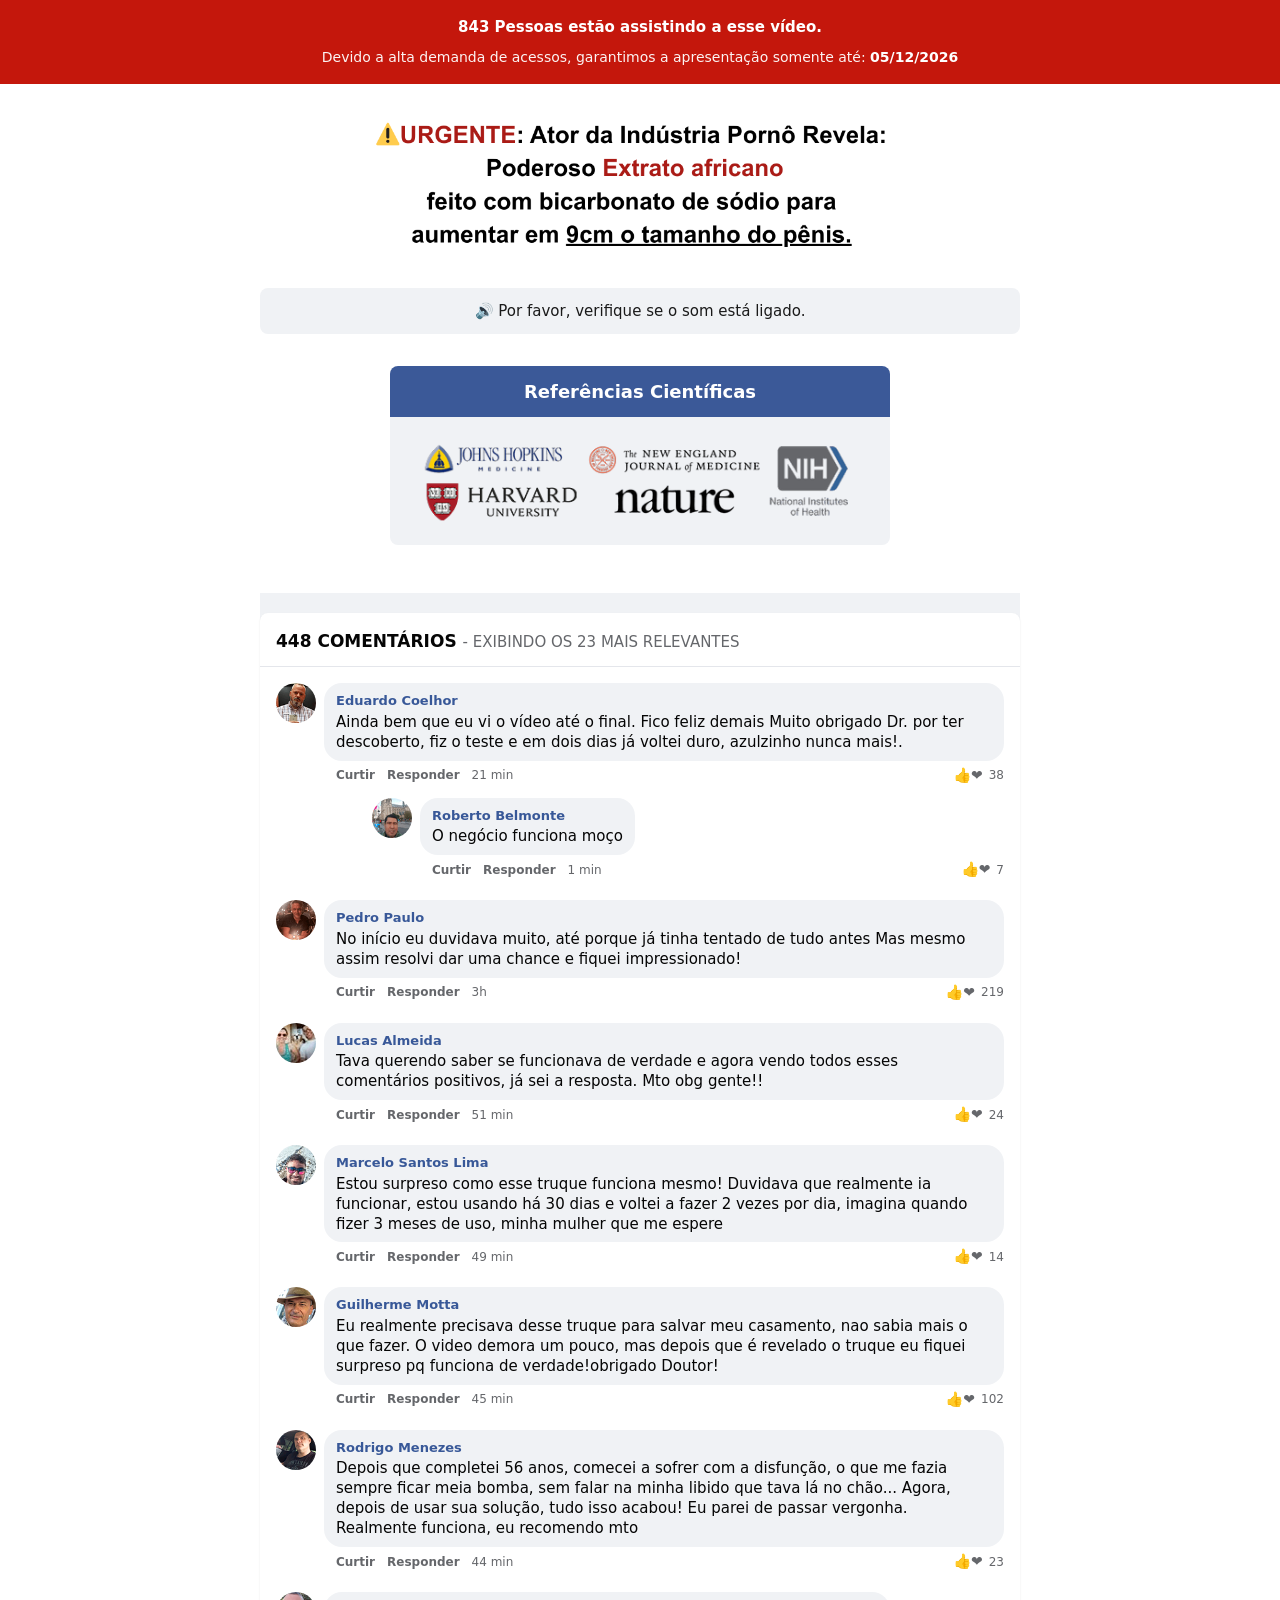
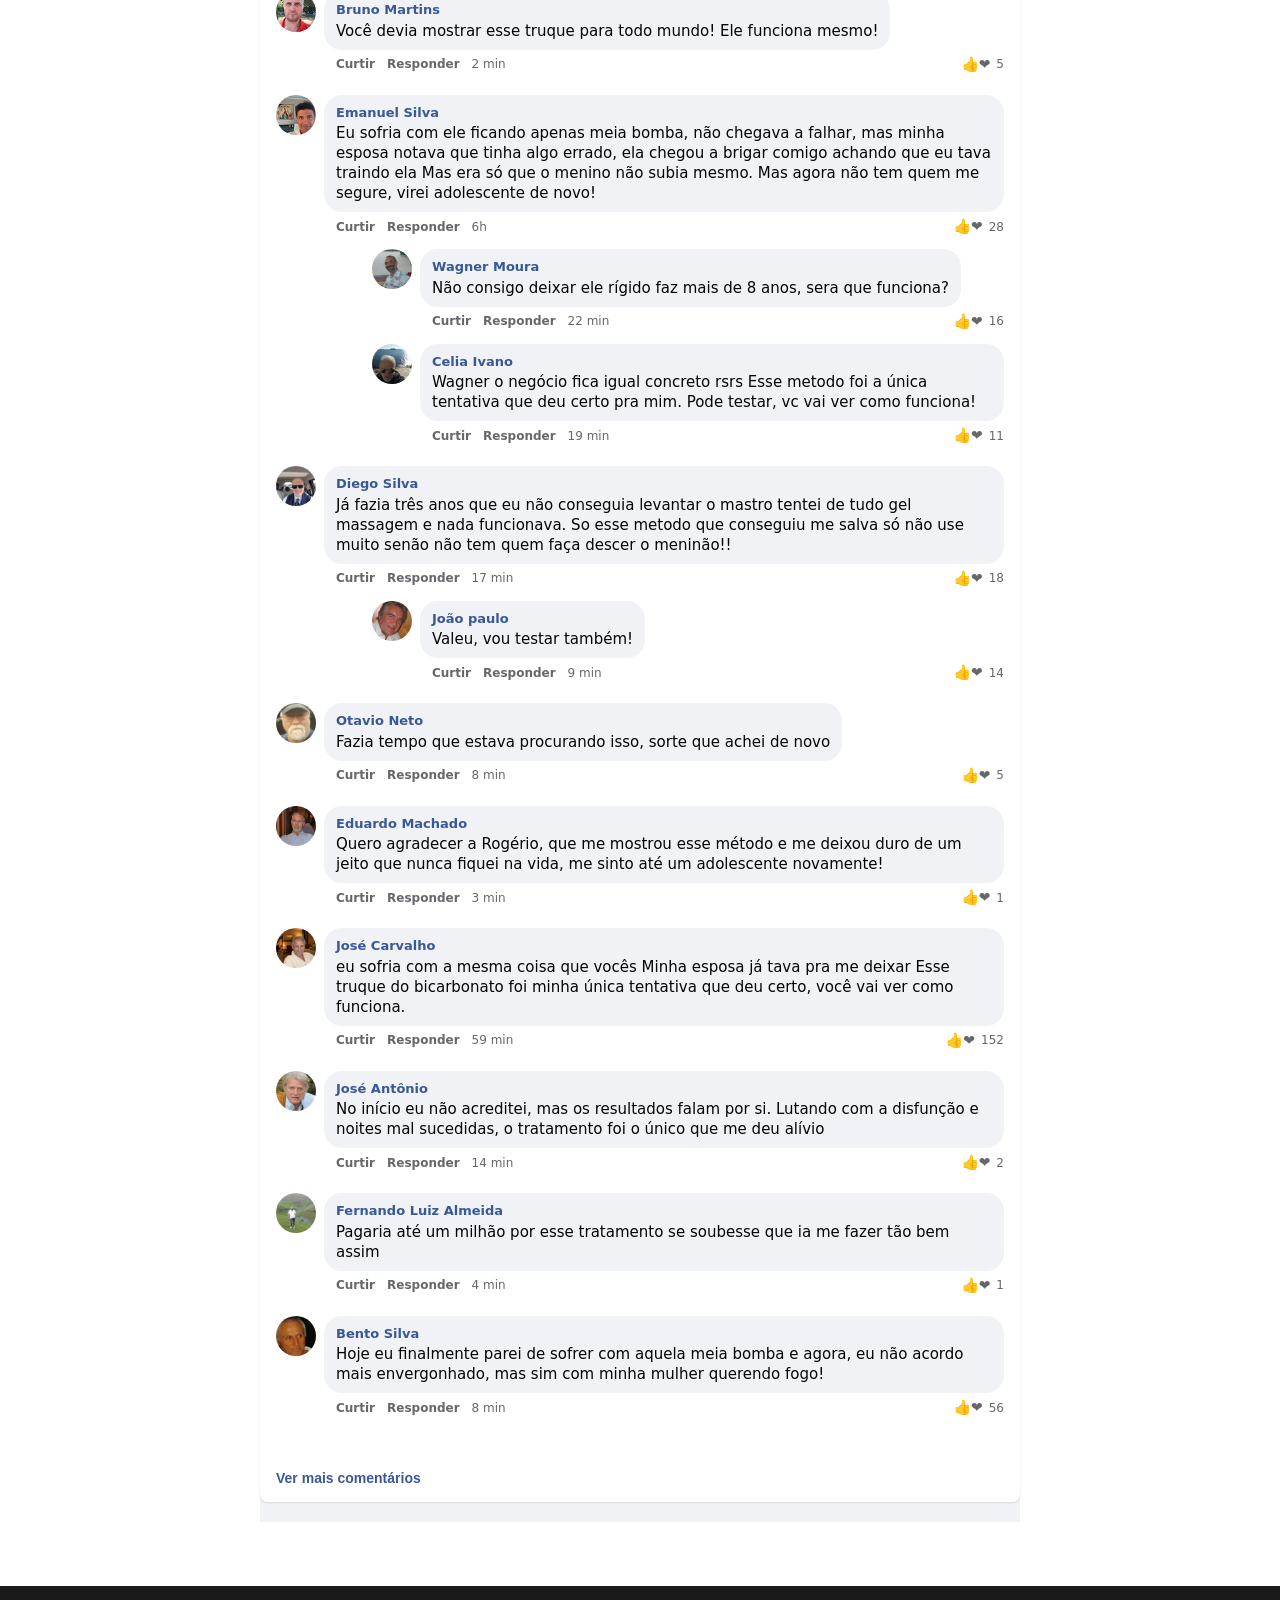
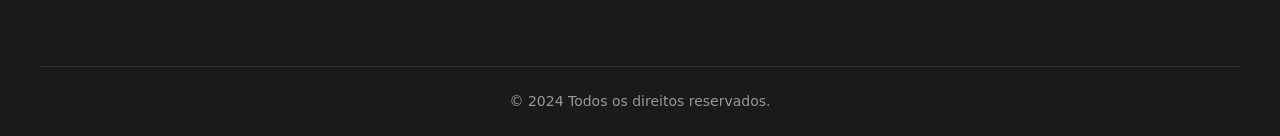
<file: index.html>
<!DOCTYPE html>
<html lang="pt-BR">
<head>
    <meta charset="UTF-8">
    <meta name="viewport" content="width=device-width, initial-scale=1.0">
    <title>Método do bicarbonato sódio</title>
    
    <!-- Vturb Performance Optimization -->
    <script>!function(i,n){i._plt=i._plt||(n&&n.timeOrigin?n.timeOrigin+n.now():Date.now())}(window,performance);</script>
<link rel="preload" href="https://scripts.converteai.net/d0d1a002-acf0-4f0f-8660-7e41487e7083/players/698130490d9bb07e86a72c5b/v4/player.js" as="script">
<link rel="preload" href="https://scripts.converteai.net/lib/js/smartplayer-wc/v4/smartplayer.js" as="script">
<link rel="preload" href="https://cdn.converteai.net/d0d1a002-acf0-4f0f-8660-7e41487e7083/69812e7d0d9bb07e86a7287a/main.m3u8" as="fetch">
<link rel="dns-prefetch" href="https://cdn.converteai.net">
<link rel="dns-prefetch" href="https://scripts.converteai.net">
<link rel="dns-prefetch" href="https://images.converteai.net">
<link rel="dns-prefetch" href="https://api.vturb.com.br">
    
    <!-- TikTok Pixel Code Start -->
    <script>
    !function (w, d, t) {
      w.TiktokAnalyticsObject=t;var ttq=w[t]=w[t]||[];ttq.methods=["page","track","identify","instances","debug","on","off","once","ready","alias","group","enableCookie","disableCookie","holdConsent","revokeConsent","grantConsent"],ttq.setAndDefer=function(t,e){t[e]=function(){t.push([e].concat(Array.prototype.slice.call(arguments,0)))}};for(var i=0;i<ttq.methods.length;i++)ttq.setAndDefer(ttq,ttq.methods[i]);ttq.instance=function(t){for(
    var e=ttq._i[t]||[],n=0;n<ttq.methods.length;n++)ttq.setAndDefer(e,ttq.methods[n]);return e},ttq.load=function(e,n){var r="https://analytics.tiktok.com/i18n/pixel/events.js",o=n&&n.partner;ttq._i=ttq._i||{},ttq._i[e]=[],ttq._i[e]._u=r,ttq._t=ttq._t||{},ttq._t[e]=+new Date,ttq._o=ttq._o||{},ttq._o[e]=n||{};n=document.createElement("script")
    ;n.type="text/javascript",n.async=!0,n.src=r+"?sdkid="+e+"&lib="+t;e=document.getElementsByTagName("script")[0];e.parentNode.insertBefore(n,e)};

      ttq.load('D2DCDNRC77U89NHROEAG');
      ttq.page();
    }(window, document, 'ttq');
    </script>
    <!-- TikTok Pixel Code End -->
    
    <!-- Meta Pixel Code -->
    <script>
    !function(f,b,e,v,n,t,s)
    {if(f.fbq)return;n=f.fbq=function(){n.callMethod?
    n.callMethod.apply(n,arguments):n.queue.push(arguments)};
    if(!f._fbq)f._fbq=n;n.push=n;n.loaded=!0;n.version='2.0';
    n.queue=[];t=b.createElement(e);t.async=!0;
    t.src=v;s=b.getElementsByTagName(e)[0];
    s.parentNode.insertBefore(t,s)}(window, document,'script',
    'https://connect.facebook.net/en_US/fbevents.js');
    fbq('init', '728221289509737');
    fbq('track', 'PageView');
    </script>
    <noscript><img height="1" width="1" style="display:none"
    src="https://www.facebook.com/tr?id=728221289509737&ev=PageView&noscript=1"
    /></noscript>
    <!-- End Meta Pixel Code -->
    
    <!-- Meta Pixel Code -->
    <script>
    !function(f,b,e,v,n,t,s)
    {if(f.fbq)return;n=f.fbq=function(){n.callMethod?
    n.callMethod.apply(n,arguments):n.queue.push(arguments)};
    if(!f._fbq)f._fbq=n;n.push=n;n.loaded=!0;n.version='2.0';
    n.queue=[];t=b.createElement(e);t.async=!0;
    t.src=v;s=b.getElementsByTagName(e)[0];
    s.parentNode.insertBefore(t,s)}(window, document,'script',
    'https://connect.facebook.net/en_US/fbevents.js');
    fbq('init', '1338106873835498');
    fbq('track', 'PageView');
    </script>
    <noscript><img height="1" width="1" style="display:none"
    src="https://www.facebook.com/tr?id=1338106873835498&ev=PageView&noscript=1"
    /></noscript>
    <!-- End Meta Pixel Code -->
    
    <style>
        * {
            margin: 0;
            padding: 0;
            box-sizing: border-box;
        }

        body {
            font-family: system-ui, -apple-system, sans-serif;
            background-color: #FFFFFF;
            color: #1a1a1a;
            line-height: 1.5;
        }

        /* Header Styles */
        header {
            background-color: #c4170c;
            border-bottom: none;
            padding: 16px 0;
            text-align: center;
        }

        .header-container {
            max-width: 1200px;
            margin: 0 auto;
            padding: 0 20px;
        }

        .viewer-count {
            font-size: 15px;
            color: #ffffff;
            margin-bottom: 8px;
            font-weight: 600;
        }

        .viewer-count .number {
            color: #ffffff;
            font-weight: 700;
        }

        .deadline-notice {
            font-size: 14px;
            color: rgba(255, 255, 255, 0.95);
        }

        .deadline-notice .date {
            color: #ffffff;
            font-weight: 700;
        }

        /* Main Content Styles */
        .container {
            max-width: 800px;
            margin: 24px auto;
            padding: 0 20px;
        }

        .headline-image {
            width: 100%;
            max-width: 600px;
            height: auto;
            display: block;
            margin: 0 auto 20px auto;
        }

        .video-section {
            margin: 24px 0;
        }

        .video-warning {
            margin-top: 12px;
            padding: 12px;
            background-color: #f0f2f5;
            border-radius: 8px;
            font-size: 15px;
            color: #1a1a1a;
            text-align: center;
        }

        .references-section {
            margin: 32px auto;
            max-width: 500px;
        }

        .references-title {
            background-color: #3b5998;
            color: white;
            padding: 12px 20px;
            border-radius: 8px 8px 0 0;
            text-align: center;
            font-size: 18px;
            font-weight: 600;
        }

        .references-image {
            width: 100%;
            max-width: 500px;
            height: auto;
            display: block;
            background-color: #f0f2f5;
            padding: 20px;
            border-radius: 0 0 8px 8px;
        }

        /* ===== SEÇÃO DE OFERTAS ===== */
        .ofertas-section {
            max-width: 1200px;
            margin: 40px auto;
            padding: 20px;
            display: flex;
            flex-wrap: wrap;
            justify-content: center;
            gap: 20px;
        }

        .kit-container {
            background: linear-gradient(180deg, #1a5a7a 0%, #0d3d54 100%);
            border-radius: 12px;
            padding: 20px;
            text-align: center;
            width: 260px;
            color: white;
            position: relative;
            box-shadow: 0 4px 15px rgba(0,0,0,0.2);
        }

        .kit-destaque {
            border: 3px solid #FFD700;
            transform: scale(1.05);
        }

        .kit-badge {
            position: absolute;
            top: -12px;
            left: 50%;
            transform: translateX(-50%);
            background-color: #c4170c;
            color: white;
            padding: 5px 20px;
            border-radius: 20px;
            font-size: 12px;
            font-weight: 700;
            text-transform: uppercase;
        }

        .kit-titulo {
            font-size: 28px;
            font-weight: 700;
            color: #FFD700;
            margin-top: 15px;
            margin-bottom: 5px;
        }

        .kit-subtitulo {
            font-size: 14px;
            color: #ffffff;
            margin-bottom: 15px;
        }

        .kit-imagem {
            width: 100%;
            max-width: 200px;
            height: auto;
            margin: 10px auto;
        }

        .kit-preco {
            margin: 15px 0;
        }

        .kit-parcela {
            font-size: 16px;
            color: #ffffff;
            display: block;
        }

        .kit-valor {
            font-size: 36px;
            font-weight: 700;
            color: #FFD700;
        }

        .kit-botao {
            display: block;
            background-color: #FFD700;
            color: #000000;
            padding: 15px 30px;
            border-radius: 8px;
            text-decoration: none;
            font-weight: 700;
            font-size: 14px;
            margin: 10px auto;
            transition: all 0.3s ease;
            border: none;
            cursor: pointer;
        }

        .kit-botao:hover {
            background-color: #ffec4d;
            transform: scale(1.02);
        }

        .kit-botao-pix {
            background-color: #32BCAD;
            color: #ffffff;
        }

        .kit-botao-pix:hover {
            background-color: #28a699;
        }

        .kit-total {
            font-size: 14px;
            color: #ffffff;
            margin: 5px 0;
        }

        .kit-frete {
            font-size: 13px;
            color: #90EE90;
            margin: 5px 0;
        }

        .kit-garantia {
            font-size: 13px;
            color: #ffffff;
            margin: 10px 0;
            padding: 8px;
            background-color: rgba(255,255,255,0.1);
            border-radius: 5px;
        }

        .kit-bandeiras {
            width: 100%;
            max-width: 200px;
            height: auto;
            margin-top: 10px;
        }

        /* ===== SEÇÃO GARANTIA BLINDADA ===== */
        .garantia-section {
            max-width: 900px;
            margin: 40px auto;
            padding: 20px;
        }

        .garantia-container {
            background-color: #FFF8DC;
            border-radius: 12px;
            padding: 30px;
            display: flex;
            align-items: center;
            gap: 30px;
            box-shadow: 0 4px 15px rgba(0,0,0,0.1);
        }

        .garantia-imagem {
            flex-shrink: 0;
        }

        .garantia-imagem img {
            max-width: 250px;
            height: auto;
        }

        .garantia-titulo {
            font-size: 24px;
            font-weight: 700;
            color: #1a5a7a;
            margin-bottom: 15px;
        }

        .garantia-texto p {
            font-size: 15px;
            color: #333;
            margin-bottom: 12px;
            line-height: 1.6;
        }

        .garantia-texto strong {
            color: #1a5a7a;
        }

        /* ===== RESPONSIVO OFERTAS ===== */
        @media (max-width: 768px) {
            .ofertas-section {
                flex-direction: column;
                align-items: center;
            }
            
            .kit-container {
                width: 100%;
                max-width: 320px;
            }
            
            .kit-destaque {
                transform: scale(1);
            }
            
            .garantia-container {
                flex-direction: column;
                text-align: center;
            }
            
            .garantia-imagem img {
                max-width: 200px;
            }
        }

        /* ===== SEÇÃO FAQ ===== */
        .faq-section {
            max-width: 900px;
            margin: 40px auto;
            padding: 40px 20px;
            background: linear-gradient(180deg, #1a5a7a 0%, #0d4a63 100%);
            border-radius: 12px;
        }

        .faq-titulo {
            text-align: center;
            color: #ffffff;
            font-size: 32px;
            font-weight: 700;
            margin-bottom: 30px;
            letter-spacing: 2px;
        }

        .faq-container {
            display: flex;
            flex-direction: column;
            gap: 15px;
        }

        .faq-item {
            background-color: #ffffff;
            border-radius: 8px;
            border-left: 5px solid #FFD700;
            overflow: hidden;
        }

        .faq-pergunta {
            display: flex;
            justify-content: space-between;
            align-items: center;
            padding: 18px 20px;
            cursor: pointer;
            font-weight: 600;
            font-size: 16px;
            color: #1a1a1a;
        }

        .faq-icon {
            background-color: #FFD700;
            color: #1a1a1a;
            width: 28px;
            height: 28px;
            border-radius: 4px;
            display: flex;
            align-items: center;
            justify-content: center;
            font-size: 12px;
            flex-shrink: 0;
            transition: transform 0.3s ease;
        }

        .faq-item.ativo .faq-icon {
            transform: rotate(180deg);
        }

        .faq-resposta {
            padding: 0 20px 18px 20px;
            font-size: 14px;
            color: #333;
            line-height: 1.6;
        }

        .faq-resposta p {
            margin-bottom: 10px;
        }

        .faq-resposta p:last-child {
            margin-bottom: 0;
        }

        /* ===== RESPONSIVO FAQ ===== */
        @media (max-width: 768px) {
            .faq-titulo {
                font-size: 24px;
            }
            
            .faq-pergunta {
                font-size: 14px;
                padding: 15px;
            }
            
            .faq-resposta {
                font-size: 13px;
                padding: 0 15px 15px 15px;
            }
        }

        /* Comments Section */
        .comments-section {
            margin-top: 48px;
            background-color: #f0f2f5;
            padding: 20px 0;
        }

        .comments-container {
            max-width: 800px;
            margin: 0 auto;
            background-color: white;
            border-radius: 8px;
            box-shadow: 0 1px 2px rgba(0, 0, 0, 0.1);
        }

        .comments-header {
            padding: 16px 16px 12px 16px;
            border-bottom: 1px solid #e4e6eb;
        }

        .comments-count {
            font-size: 17px;
            font-weight: 600;
            color: #050505;
        }

        .comments-count-detail {
            font-size: 15px;
            color: #65676b;
            font-weight: normal;
        }

        .comments-list {
            padding: 16px;
        }

        .comment-item {
            margin-bottom: 20px;
        }

        .comment-main {
            display: flex;
            gap: 8px;
            margin-bottom: 12px;
        }

        .comment-avatar {
            width: 40px;
            height: 40px;
            border-radius: 50%;
            flex-shrink: 0;
            object-fit: cover;
        }

        .comment-content {
            flex: 1;
        }

        .comment-bubble {
            background-color: #f0f2f5;
            padding: 8px 12px;
            border-radius: 18px;
            display: inline-block;
            max-width: 100%;
        }

        .comment-author {
            font-size: 13px;
            font-weight: 600;
            color: #385898;
            margin-bottom: 2px;
            cursor: pointer;
        }

        .comment-author:hover {
            text-decoration: underline;
        }

        .comment-text {
            font-size: 15px;
            line-height: 1.3333;
            color: #050505;
            word-wrap: break-word;
        }

        .comment-actions {
            display: flex;
            align-items: center;
            gap: 12px;
            margin-top: 4px;
            margin-left: 12px;
            font-size: 12px;
            color: #65676B;
        }

        .comment-actions span {
            cursor: pointer;
            font-weight: 600;
        }

        .comment-actions span:not(.timestamp):not(.reactions):hover {
            text-decoration: underline;
        }

        .comment-actions .timestamp {
            font-weight: normal;
        }

        .comment-actions .reactions {
            display: inline-flex;
            align-items: center;
            gap: 4px;
            margin-left: auto;
            font-weight: normal;
        }

        .comment-actions .reactions::before {
            content: "👍❤️";
            font-size: 14px;
            margin-right: 2px;
        }

        .comment-reply {
            display: flex;
            gap: 8px;
            margin-top: 12px;
            margin-left: 48px;
        }

        .comment-reply-nested {
            margin-left: 48px;
        }

        /* View More Button */
        .view-more {
            padding: 12px 16px;
            border-top: none;
            text-align: left;
        }

        .view-more button {
            background: transparent;
            border: none;
            color: #385898;
            font-weight: 600;
            cursor: pointer;
            font-size: 14px;
        }

        .view-more button:hover {
            text-decoration: underline;
        }

        /* Footer Styles */
        footer {
            background-color: #1a1a1a;
            color: white;
            padding: 48px 20px 24px;
            margin-top: 64px;
        }

        .footer-container {
            max-width: 1200px;
            margin: 0 auto;
        }

        .footer-bottom {
            margin-top: 32px;
            padding-top: 24px;
            border-top: 1px solid #333;
            text-align: center;
            font-size: 14px;
            color: #999;
        }

        @media (max-width: 768px) {
            .viewer-count {
                font-size: 14px;
            }

            .deadline-notice {
                font-size: 13px;
            }
        }
    </style>
</head>
<body>
    <header>
        <div class="header-container">
            <div class="viewer-count">
                <span class="number" id="viewerCount">...</span> Pessoas estão assistindo a esse vídeo.
            </div>
            <div class="deadline-notice">
                Devido a alta demanda de acessos, garantimos a apresentação somente até: <span class="date" id="deadline">...</span>
            </div>
        </div>
    </header>

    <main>
        <div class="container">
            <article>
                <img src="headline.png" alt="Headline" class="headline-image">
                
                <div class="video-section">
                    <vturb-smartplayer id="vid-698130490d9bb07e86a72c5b" style="display: block; margin: 0 auto; width: 100%; max-width: 400px;"></vturb-smartplayer>
                    <script type="text/javascript">
                        var s=document.createElement("script");
                        s.src="https://scripts.converteai.net/d0d1a002-acf0-4f0f-8660-7e41487e7083/players/698130490d9bb07e86a72c5b/v4/player.js",
                        s.async=!0,document.head.appendChild(s);
                    </script>
                    <p class="video-warning">
                        🔊 Por favor, verifique se o som está ligado.
                    </p>
                </div>

                <!-- ===== SEÇÃO DE OFERTAS - SINCRONIZAR COM VTURB ===== -->
                <!-- ID para VTurb: secao-ofertas | Tempo: 00:01:00 (teste) | Depois mudar para 00:43:29 -->
                <section id="secao-ofertas" class="ofertas-section" style="display: none;">
                    
                    <!-- Kit 10 Meses -->
                    <div class="kit-container kit-destaque">
                        <div class="kit-badge">Mais vendido</div>
                        <h3 class="kit-titulo">10 Frascos</h3>
                        <p class="kit-subtitulo">Suficiente para 10 meses</p>
                        <img src="produto-10-frascos.png" alt="Kit 10 Frascos Lord Vigor" class="kit-imagem">
                        <div class="kit-preco">
                            <span class="kit-parcela">12x de</span>
                            <span class="kit-valor">R$ 58,08</span>
                        </div>
                        <a href="https://checkout.payt.com.br/d239e36e539c4056681d799900449474?split=12" class="kit-botao">COMPRAR AGORA VIA CARTÃO DE CRÉDITO</a>
                        <a href="https://checkout.payt.com.br/d239e36e539c4056681d799900449474?payment=pix" class="kit-botao kit-botao-pix">COMPRAR AGORA VIA PIX</a>
                        <p class="kit-total">Total: R$ 697,00</p>
                        <p class="kit-frete">Frete Grátis 🚚</p>
                        <p class="kit-garantia">Garantia de 600 dias</p>
                        <img src="bandeiras-cartao.webp" alt="Bandeiras de Cartão" class="kit-bandeiras">
                    </div>

                    <!-- Kit 5 Meses -->
                    <div class="kit-container">
                        <h3 class="kit-titulo">5 Frascos</h3>
                        <p class="kit-subtitulo">Suficiente para 5 meses</p>
                        <img src="produto-5-frascos.jpg" alt="Kit 5 Frascos Lord Vigor" class="kit-imagem">
                        <div class="kit-preco">
                            <span class="kit-parcela">12x de</span>
                            <span class="kit-valor">R$ 33,08</span>
                        </div>
                        <a href="https://checkout.payt.com.br/1d76e07dc1f876bff61c865007112c16?split=12" class="kit-botao">COMPRAR AGORA VIA CARTÃO DE CRÉDITO</a>
                        <a href="https://checkout.payt.com.br/1d76e07dc1f876bff61c865007112c16?payment=pix" class="kit-botao kit-botao-pix">COMPRAR AGORA VIA PIX</a>
                        <p class="kit-total">Total: R$ 397,00</p>
                        <p class="kit-frete">Frete Grátis 🚚</p>
                        <p class="kit-garantia">Garantia de 300 dias</p>
                        <img src="bandeiras-cartao.webp" alt="Bandeiras de Cartão" class="kit-bandeiras">
                    </div>

                    <!-- Kit 3 Meses -->
                    <div class="kit-container">
                        <h3 class="kit-titulo">3 Frascos</h3>
                        <p class="kit-subtitulo">Suficiente para 3 meses</p>
                        <img src="produto-3-frascos.jpg" alt="Kit 3 Frascos Lord Vigor" class="kit-imagem">
                        <div class="kit-preco">
                            <span class="kit-parcela">12x de</span>
                            <span class="kit-valor">R$ 24,75</span>
                        </div>
                        <a href="https://checkout.payt.com.br/7960b7e2252d3c21f57e5bd8cb19801a?split=12" class="kit-botao">COMPRAR AGORA VIA CARTÃO DE CRÉDITO</a>
                        <a href="https://checkout.payt.com.br/7960b7e2252d3c21f57e5bd8cb19801a?payment=pix" class="kit-botao kit-botao-pix">COMPRAR AGORA VIA PIX</a>
                        <p class="kit-total">Total: R$ 297,00</p>
                        <p class="kit-frete">Frete Grátis 🚚</p>
                        <p class="kit-garantia">Garantia de 180 dias</p>
                        <img src="bandeiras-cartao.webp" alt="Bandeiras de Cartão" class="kit-bandeiras">
                    </div>

                    <!-- Kit 1 Mês -->
                    <div class="kit-container">
                        <h3 class="kit-titulo">1 Frasco</h3>
                        <p class="kit-subtitulo">Suficiente para 1 mês</p>
                        <img src="produto-1-frasco.jpg" alt="Kit 1 Frasco Lord Vigor" class="kit-imagem">
                        <div class="kit-preco">
                            <span class="kit-parcela">Por apenas</span>
                            <span class="kit-valor">R$ 197,00</span>
                        </div>
                        <a href="https://checkout.payt.com.br/41fdf13bf63e3172e419af1e164ba4af?split=12" class="kit-botao">COMPRAR AGORA VIA CARTÃO DE CRÉDITO</a>
                        <a href="https://checkout.payt.com.br/41fdf13bf63e3172e419af1e164ba4af?payment=pix" class="kit-botao kit-botao-pix">COMPRAR AGORA VIA PIX</a>
                        <p class="kit-total">+ Frete</p>
                        <p class="kit-garantia">Garantia de 60 dias</p>
                        <img src="bandeiras-cartao.webp" alt="Bandeiras de Cartão" class="kit-bandeiras">
                    </div>

                </section>

                <!-- ===== SEÇÃO GARANTIA BLINDADA ===== -->
                <!-- ID para VTurb: garantia-blindada | Mesmo tempo que secao-ofertas -->
                <section id="garantia-blindada" class="garantia-section" style="display: none;">
                    <div class="garantia-container">
                        <div class="garantia-imagem">
                            <img src="produto-garantia.png" alt="Garantia Lord Vigor">
                        </div>
                        <div class="garantia-texto">
                            <h2 class="garantia-titulo">GARANTIA BLINDADA LORD VIGOR</h2>
                            <p>Quando você pedir o Lord Vigor, também receberá uma <strong>garantia blindada de 60 dias em cada frasco</strong> para solicitar todo o seu dinheiro de volta.</p>
                            <p>Estamos tão confiantes que o Lord Vigor vai te trazer resultados, que se você não estiver 100% satisfeito e não notar uma grande melhora na sua qualidade de vida, <strong>nós vamos te devolver até o último centavo pago.</strong></p>
                            <p>Basta enviar uma mensagem no WhatsApp em até 60 dias a partir da sua compra que faremos a devolução integral do seu dinheiro, <strong>sem qualquer questionamento!</strong></p>
                            <p>Por isso, faça seu pedido agora. Você não tem absolutamente NADA a perder, e tudo a ganhar.</p>
                        </div>
                    </div>
                </section>

                <!-- ===== SEÇÃO FAQ ===== -->
                <!-- ID para VTurb: secao-faq | Mesmo tempo que secao-ofertas -->
                <section id="secao-faq" class="faq-section" style="display: none;">
                    <h2 class="faq-titulo">DÚVIDAS FREQUENTES</h2>
                    
                    <div class="faq-container">
                        <!-- Pergunta 1 -->
                        <div class="faq-item">
                            <div class="faq-pergunta">
                                <span>Já tentei de tudo e nada funcionou. Por que isso seria diferente?</span>
                                <span class="faq-icon">▼</span>
                            </div>
                            <div class="faq-resposta">
                                <p>Tudo o que você tentou até hoje trata o sintoma, não a causa. O Viagra força o sangue a ir para o pênis por algumas horas, mas as placas de gordura continuam lá, entupindo sua veia. Por isso você precisa tomar de novo e de novo.</p>
                                <p>O Lord Vigor é diferente porque ele limpa as veias, remove as placas, desentope de verdade. Não é tapa-buraco. É a solução definitiva.</p>
                            </div>
                        </div>

                        <!-- Pergunta 2 -->
                        <div class="faq-item">
                            <div class="faq-pergunta">
                                <span>Minha mulher já desistiu de mim. Será que ainda dá tempo?</span>
                                <span class="faq-icon">▼</span>
                            </div>
                            <div class="faq-resposta">
                                <p>A mulher nunca desiste do marido. Ela desiste de se frustrar. Toda vez que ela tentou e você falhou, doeu nela também. Ela começou a evitar pra não te machucar e pra não se machucar.</p>
                                <p>No fundo, ela ainda quer. Ela ainda lembra de como era antes. Ela só precisa de um motivo pra acreditar de novo. Dá tempo sim, mas você precisa agir agora, porque cada dia que passa ela se acostuma mais a viver sem.</p>
                            </div>
                        </div>

                        <!-- Pergunta 3 -->
                        <div class="faq-item">
                            <div class="faq-pergunta">
                                <span>E se eu tentar e falhar de novo?</span>
                                <span class="faq-icon">▼</span>
                            </div>
                            <div class="faq-resposta">
                                <p>Quando suas veias estão limpas e o sangue flui direito, você não precisa mais pensar em ter ereção. Ela simplesmente acontece.</p>
                                <p>Vai ser automático, como era quando você tinha vinte anos. E depois da primeira vez que você transar direito, a confiança volta. O Lord Vigor não te dá só ereção, te devolve a paz de ser homem sem medo.</p>
                            </div>
                        </div>

                        <!-- Pergunta 4 -->
                        <div class="faq-item">
                            <div class="faq-pergunta">
                                <span>Como vou gerar minha fórmula personalizada?</span>
                                <span class="faq-icon">▼</span>
                            </div>
                            <div class="faq-resposta">
                                <p>Após a confirmação do pagamento, você será redirecionado para nosso aplicativo, onde responderá um questionário informando seu peso, idade e altura, além de perguntas sobre o resultado que você quer atingir.</p>
                                <p>Se você for ruim com tecnologia, não tem problema. Nossa equipe entrará em contato pelo WhatsApp e você poderá responder o questionário por lá.</p>
                            </div>
                        </div>

                        <!-- Pergunta 5 -->
                        <div class="faq-item">
                            <div class="faq-pergunta">
                                <span>Tenho diabetes, pressão alta, colesterol... posso usar?</span>
                                <span class="faq-icon">▼</span>
                            </div>
                            <div class="faq-resposta">
                                <p>Por isso mesmo que o questionário pergunta sobre seu histórico de saúde. A fórmula é calculada especificamente para o seu corpo, considerando qualquer condição que você tenha.</p>
                                <p>Não é uma dose genérica igual Viagra, que pode te dar um infarto a qualquer momento. É algo feito especialmente para você.</p>
                            </div>
                        </div>

                        <!-- Pergunta 6 -->
                        <div class="faq-item">
                            <div class="faq-pergunta">
                                <span>Não quero aumentar o tamanho do pênis, só quero potência. Tem problema?</span>
                                <span class="faq-icon">▼</span>
                            </div>
                            <div class="faq-resposta">
                                <p>Super tranquilo. Basta responder no questionário que você não quer aumento peniano. E pronto, sua fórmula será ajustada para focar apenas na potência e resistência.</p>
                            </div>
                        </div>

                        <!-- Pergunta 7 -->
                        <div class="faq-item">
                            <div class="faq-pergunta">
                                <span>Sou ruim com tecnologia. E se eu não conseguir baixar o aplicativo?</span>
                                <span class="faq-icon">▼</span>
                            </div>
                            <div class="faq-resposta">
                                <p>Não tem problema. Assim que você confirmar o pagamento, nossa equipe de especialistas entrará em contato no WhatsApp e lá você poderá responder o questionário por lá. Simples assim.</p>
                            </div>
                        </div>

                        <!-- Pergunta 8 -->
                        <div class="faq-item">
                            <div class="faq-pergunta">
                                <span>A fórmula demora para ficar pronta?</span>
                                <span class="faq-icon">▼</span>
                            </div>
                            <div class="faq-resposta">
                                <p>Não, a fórmula leva menos de um dia para ficar pronta, pois já temos os ingredientes importados e armazenados na nossa fábrica.</p>
                                <p>Nós só precisamos preparar os ingredientes na dosagem certa para o seu caso e pronto.</p>
                            </div>
                        </div>

                        <!-- Pergunta 9 -->
                        <div class="faq-item">
                            <div class="faq-pergunta">
                                <span>Em quanto tempo chega?</span>
                                <span class="faq-icon">▼</span>
                            </div>
                            <div class="faq-resposta">
                                <p>Nossos prazos de entrega variam de 3 a 6 dias úteis, dependendo da sua região. A embalagem é totalmente discreta.</p>
                            </div>
                        </div>

                        <!-- Pergunta 10 -->
                        <div class="faq-item">
                            <div class="faq-pergunta">
                                <span>E se minha esposa descobrir?</span>
                                <span class="faq-icon">▼</span>
                            </div>
                            <div class="faq-resposta">
                                <p>Fique tranquilo, pois a embalagem é totalmente discreta. Caixa simples, sem nada escrito sobre o conteúdo.</p>
                                <p>Na fatura do cartão, aparece só "COMPRA ONLINE". Ninguém vai saber o que é. Nem o entregador, nem sua mulher, nem ninguém.</p>
                            </div>
                        </div>

                        <!-- Pergunta 11 -->
                        <div class="faq-item">
                            <div class="faq-pergunta">
                                <span>O Lord Vigor é vendido em farmácia ou em lojas físicas?</span>
                                <span class="faq-icon">▼</span>
                            </div>
                            <div class="faq-resposta">
                                <p>Não. O Lord Vigor só está disponível nesta página oficial. Não é vendido em farmácias nem no Mercado Livre.</p>
                                <p>Como ele é um produto personalizado para cada homem, é impossível existir um produto padrão nas prateleiras. Se encontrar fora deste site, pode ter certeza que é falsificado. Não compre, pois pode colocar sua saúde em risco.</p>
                            </div>
                        </div>

                        <!-- Pergunta 12 -->
                        <div class="faq-item">
                            <div class="faq-pergunta">
                                <span>Ainda não acredito, doutor.</span>
                                <span class="faq-icon">▼</span>
                            </div>
                            <div class="faq-resposta">
                                <p>Você tem todo o direito de desconfiar. A internet tá cheia de picareta vendendo pílula milagrosa que não funciona. Mas me responde uma coisa:</p>
                                <p>Picareta te dá acompanhamento individual no WhatsApp com equipe real? Picareta mostra endereço físico da fábrica? Picareta te dá 600 dias de garantia com certificado oficial que tem valor legal?</p>
                                <p>Golpista quer seu dinheiro e some. Eu quero seu resultado.</p>
                            </div>
                        </div>

                        <!-- Pergunta 13 -->
                        <div class="faq-item">
                            <div class="faq-pergunta">
                                <span>Como devo tomar o Lord Vigor?</span>
                                <span class="faq-icon">▼</span>
                            </div>
                            <div class="faq-resposta">
                                <p>Basta pingar a quantidade de gotas indicada embaixo da língua, uma vez ao dia antes de dormir, e aguardar os efeitos. Mais fácil, impossível.</p>
                            </div>
                        </div>

                        <!-- Pergunta 14 -->
                        <div class="faq-item">
                            <div class="faq-pergunta">
                                <span>Quantos frascos devo pedir?</span>
                                <span class="faq-icon">▼</span>
                            </div>
                            <div class="faq-resposta">
                                <p>Os melhores resultados surgem quando você usa o Lord Vigor por mais tempo. Dessa forma, ele tem tempo suficiente para limpar suas veias completamente e criar a proteção permanente.</p>
                                <p>Por isso, recomendamos fortemente que você aproveite os pacotes de desconto de 5 ou 10 frascos.</p>
                            </div>
                        </div>

                        <!-- Pergunta 15 -->
                        <div class="faq-item">
                            <div class="faq-pergunta">
                                <span>O que eu faço agora?</span>
                                <span class="faq-icon">▼</span>
                            </div>
                            <div class="faq-resposta">
                                <p>Escolha o seu kit acima e clique no botão escrito "COMPRAR AGORA!".</p>
                                <p>Na próxima página, basta preencher as suas informações e dizer para onde devemos enviar o seu pedido do Lord Vigor. Após o pagamento, você receberá o questionário para personalizarmos sua fórmula.</p>
                            </div>
                        </div>
                    </div>
                </section>

                <div class="references-section">
                    <div class="references-title">Referências Científicas</div>
                    <img src="referencias-cientificas.png" alt="Referências Científicas" class="references-image">
                </div>
            </article>
            
            <section class="comments-section">
                <div class="comments-container">
                    <div class="comments-header">
                        <div class="comments-count">
                            448 COMENTÁRIOS <span class="comments-count-detail">- EXIBINDO OS 23 MAIS RELEVANTES</span>
                        </div>
                    </div>
                    
                    <div class="comments-list">
                        <!-- Comentário 1 - Eduardo Coelhor -->
                        <div class="comment-item">
                            <div class="comment-main">
                                <img src="EduardoCoelhor.png" alt="Eduardo Coelhor" class="comment-avatar">
                                <div class="comment-content">
                                    <div class="comment-bubble">
                                        <div class="comment-author">Eduardo Coelhor</div>
                                        <div class="comment-text">Ainda bem que eu vi o vídeo até o final. Fico feliz demais Muito obrigado Dr. por ter descoberto, fiz o teste e em dois dias já voltei duro, azulzinho nunca mais!.</div>
                                    </div>
                                    <div class="comment-actions">
                                        <span>Curtir</span>
                                        <span>Responder</span>
                                        <span class="timestamp">21 min</span>
                                        <span class="reactions">38</span>
                                    </div>
                                    
                                    <!-- Resposta 1.1 - Roberto Belmonte -->
                                    <div class="comment-reply">
                                        <img src="RobertoBelmonte.png" alt="Roberto Belmonte" class="comment-avatar">
                                        <div class="comment-content">
                                            <div class="comment-bubble">
                                                <div class="comment-author">Roberto Belmonte</div>
                                                <div class="comment-text">O negócio funciona moço</div>
                                            </div>
                                            <div class="comment-actions">
                                        <span>Curtir</span>
                                        <span>Responder</span>
                                        <span class="timestamp">1 min</span>
                                        <span class="reactions">7</span>
                                        </div>
                                        </div>
                                    </div>
                                </div>
                            </div>
                        </div>

                        <!-- Comentário 2 - Pedro Paulo -->
                        <div class="comment-item">
                            <div class="comment-main">
                                <img src="PedroPaulo.png" alt="Pedro Paulo" class="comment-avatar">
                                <div class="comment-content">
                                    <div class="comment-bubble">
                                        <div class="comment-author">Pedro Paulo</div>
                                        <div class="comment-text">No início eu duvidava muito, até porque já tinha tentado de tudo antes Mas mesmo assim resolvi dar uma chance e fiquei impressionado!</div>
                                    </div>
                                    <div class="comment-actions">
                                        <span>Curtir</span>
                                        <span>Responder</span>
                                        <span class="timestamp">3h</span>
                                        <span class="reactions">219</span>
                                        </div>
                                </div>
                            </div>
                        </div>

                        <!-- Comentário 3 - Lucas Almeida -->
                        <div class="comment-item">
                            <div class="comment-main">
                                <img src="LucasAlmeida.png" alt="Lucas Almeida" class="comment-avatar">
                                <div class="comment-content">
                                    <div class="comment-bubble">
                                        <div class="comment-author">Lucas Almeida</div>
                                        <div class="comment-text">Tava querendo saber se funcionava de verdade e agora vendo todos esses comentários positivos, já sei a resposta. Mto obg gente!!</div>
                                    </div>
                                    <div class="comment-actions">
                                        <span>Curtir</span>
                                        <span>Responder</span>
                                        <span class="timestamp">51 min</span>
                                        <span class="reactions">24</span>
                                        </div>
                                </div>
                            </div>
                        </div>

                        <!-- Comentário 4 - Marcelo Santos Lima -->
                        <div class="comment-item">
                            <div class="comment-main">
                                <img src="MarceloSantosLima.png" alt="Marcelo Santos Lima" class="comment-avatar">
                                <div class="comment-content">
                                    <div class="comment-bubble">
                                        <div class="comment-author">Marcelo Santos Lima</div>
                                        <div class="comment-text">Estou surpreso como esse truque funciona mesmo! Duvidava que realmente ia funcionar, estou usando há 30 dias e voltei a fazer 2 vezes por dia, imagina quando fizer 3 meses de uso, minha mulher que me espere</div>
                                    </div>
                                    <div class="comment-actions">
                                        <span>Curtir</span>
                                        <span>Responder</span>
                                        <span class="timestamp">49 min</span>
                                        <span class="reactions">14</span>
                                        </div>
                                </div>
                            </div>
                        </div>

                        <!-- Comentário 5 - Guilherme Motta -->
                        <div class="comment-item">
                            <div class="comment-main">
                                <img src="GuilhermeMotta.png" alt="Guilherme Motta" class="comment-avatar">
                                <div class="comment-content">
                                    <div class="comment-bubble">
                                        <div class="comment-author">Guilherme Motta</div>
                                        <div class="comment-text">Eu realmente precisava desse truque para salvar meu casamento, nao sabia mais o que fazer. O video demora um pouco, mas depois que é revelado o truque eu fiquei surpreso pq funciona de verdade!obrigado Doutor!</div>
                                    </div>
                                    <div class="comment-actions">
                                        <span>Curtir</span>
                                        <span>Responder</span>
                                        <span class="timestamp">45 min</span>
                                        <span class="reactions">102</span>
                                        </div>
                                </div>
                            </div>
                        </div>

                        <!-- Comentário 6 - Rodrigo Menezes -->
                        <div class="comment-item">
                            <div class="comment-main">
                                <img src="RodrigoMenezes.png" alt="Rodrigo Menezes" class="comment-avatar">
                                <div class="comment-content">
                                    <div class="comment-bubble">
                                        <div class="comment-author">Rodrigo Menezes</div>
                                        <div class="comment-text">Depois que completei 56 anos, comecei a sofrer com a disfunção, o que me fazia sempre ficar meia bomba, sem falar na minha libido que tava lá no chão... Agora, depois de usar sua solução, tudo isso acabou! Eu parei de passar vergonha. Realmente funciona, eu recomendo mto</div>
                                    </div>
                                    <div class="comment-actions">
                                        <span>Curtir</span>
                                        <span>Responder</span>
                                        <span class="timestamp">44 min</span>
                                        <span class="reactions">23</span>
                                        </div>
                                </div>
                            </div>
                        </div>

                        <!-- Comentário 7 - Bruno Martins -->
                        <div class="comment-item">
                            <div class="comment-main">
                                <img src="BrunoMartins.png" alt="Bruno Martins" class="comment-avatar">
                                <div class="comment-content">
                                    <div class="comment-bubble">
                                        <div class="comment-author">Bruno Martins</div>
                                        <div class="comment-text">Você devia mostrar esse truque para todo mundo! Ele funciona mesmo!</div>
                                    </div>
                                    <div class="comment-actions">
                                        <span>Curtir</span>
                                        <span>Responder</span>
                                        <span class="timestamp">2 min</span>
                                        <span class="reactions">5</span>
                                        </div>
                                </div>
                            </div>
                        </div>

                        <!-- Comentário 8 - Emanuel Silva -->
                        <div class="comment-item">
                            <div class="comment-main">
                                <img src="EmanuelSilva.png" alt="Emanuel Silva" class="comment-avatar">
                                <div class="comment-content">
                                    <div class="comment-bubble">
                                        <div class="comment-author">Emanuel Silva</div>
                                        <div class="comment-text">Eu sofria com ele ficando apenas meia bomba, não chegava a falhar, mas minha esposa notava que tinha algo errado, ela chegou a brigar comigo achando que eu tava traindo ela Mas era só que o menino não subia mesmo. Mas agora não tem quem me segure, virei adolescente de novo!</div>
                                    </div>
                                    <div class="comment-actions">
                                        <span>Curtir</span>
                                        <span>Responder</span>
                                        <span class="timestamp">6h</span>
                                        <span class="reactions">28</span>
                                        </div>
                                    
                                    <!-- Resposta 8.1 - Wagner Moura -->
                                    <div class="comment-reply">
                                        <img src="WagnerMoura.png" alt="Wagner Moura" class="comment-avatar">
                                        <div class="comment-content">
                                            <div class="comment-bubble">
                                                <div class="comment-author">Wagner Moura</div>
                                                <div class="comment-text">Não consigo deixar ele rígido faz mais de 8 anos, sera que funciona?</div>
                                            </div>
                                            <div class="comment-actions">
                                        <span>Curtir</span>
                                        <span>Responder</span>
                                        <span class="timestamp">22 min</span>
                                        <span class="reactions">16</span>
                                        </div>
                                        </div>
                                    </div>

                                    <!-- Resposta 8.2 - Celia Ivano -->
                                    <div class="comment-reply">
                                        <img src="CeliaIvano.png" alt="Celia Ivano" class="comment-avatar">
                                        <div class="comment-content">
                                            <div class="comment-bubble">
                                                <div class="comment-author">Celia Ivano</div>
                                                <div class="comment-text">Wagner o negócio fica igual concreto rsrs Esse metodo foi a única tentativa que deu certo pra mim. Pode testar, vc vai ver como funciona!</div>
                                            </div>
                                            <div class="comment-actions">
                                        <span>Curtir</span>
                                        <span>Responder</span>
                                        <span class="timestamp">19 min</span>
                                        <span class="reactions">11</span>
                                        </div>
                                        </div>
                                    </div>
                                </div>
                            </div>
                        </div>

                        <!-- Comentário 9 - Diego Silva -->
                        <div class="comment-item">
                            <div class="comment-main">
                                <img src="DiegoSilva.png" alt="Diego Silva" class="comment-avatar">
                                <div class="comment-content">
                                    <div class="comment-bubble">
                                        <div class="comment-author">Diego Silva</div>
                                        <div class="comment-text">Já fazia três anos que eu não conseguia levantar o mastro tentei de tudo gel massagem e nada funcionava. So esse metodo que conseguiu me salva só não use muito senão não tem quem faça descer o meninão!!</div>
                                    </div>
                                    <div class="comment-actions">
                                        <span>Curtir</span>
                                        <span>Responder</span>
                                        <span class="timestamp">17 min</span>
                                        <span class="reactions">18</span>
                                        </div>
                                    
                                    <!-- Resposta 9.1 - João paulo -->
                                    <div class="comment-reply">
                                        <img src="Joaopaulo.png" alt="João paulo" class="comment-avatar">
                                        <div class="comment-content">
                                            <div class="comment-bubble">
                                                <div class="comment-author">João paulo</div>
                                                <div class="comment-text">Valeu, vou testar também!</div>
                                            </div>
                                            <div class="comment-actions">
                                        <span>Curtir</span>
                                        <span>Responder</span>
                                        <span class="timestamp">9 min</span>
                                        <span class="reactions">14</span>
                                        </div>
                                        </div>
                                    </div>
                                </div>
                            </div>
                        </div>

                        <!-- Comentário 10 - Otavio Neto -->
                        <div class="comment-item">
                            <div class="comment-main">
                                <img src="OtavioNeto.png" alt="Otavio Neto" class="comment-avatar">
                                <div class="comment-content">
                                    <div class="comment-bubble">
                                        <div class="comment-author">Otavio Neto</div>
                                        <div class="comment-text">Fazia tempo que estava procurando isso, sorte que achei de novo</div>
                                    </div>
                                    <div class="comment-actions">
                                        <span>Curtir</span>
                                        <span>Responder</span>
                                        <span class="timestamp">8 min</span>
                                        <span class="reactions">5</span>
                                        </div>
                                </div>
                            </div>
                        </div>

                        <!-- Comentário 11 - Eduardo Machado -->
                        <div class="comment-item">
                            <div class="comment-main">
                                <img src="EduardoMachado.png" alt="Eduardo Machado" class="comment-avatar">
                                <div class="comment-content">
                                    <div class="comment-bubble">
                                        <div class="comment-author">Eduardo Machado</div>
                                        <div class="comment-text">Quero agradecer a Rogério, que me mostrou esse método e me deixou duro de um jeito que nunca fiquei na vida, me sinto até um adolescente novamente!</div>
                                    </div>
                                    <div class="comment-actions">
                                        <span>Curtir</span>
                                        <span>Responder</span>
                                        <span class="timestamp">3 min</span>
                                        <span class="reactions">1</span>
                                        </div>
                                </div>
                            </div>
                        </div>

                        <!-- Comentário 12 - José Carvalho -->
                        <div class="comment-item">
                            <div class="comment-main">
                                <img src="JoseCarvalho.png" alt="José Carvalho" class="comment-avatar">
                                <div class="comment-content">
                                    <div class="comment-bubble">
                                        <div class="comment-author">José Carvalho</div>
                                        <div class="comment-text">eu sofria com a mesma coisa que vocês Minha esposa já tava pra me deixar Esse truque do bicarbonato foi minha única tentativa que deu certo, você vai ver como funciona.</div>
                                    </div>
                                    <div class="comment-actions">
                                        <span>Curtir</span>
                                        <span>Responder</span>
                                        <span class="timestamp">59 min</span>
                                        <span class="reactions">152</span>
                                        </div>
                                </div>
                            </div>
                        </div>

                        <!-- Comentário 13 - José Antônio -->
                        <div class="comment-item">
                            <div class="comment-main">
                                <img src="JoseAntonio.png" alt="José Antônio" class="comment-avatar">
                                <div class="comment-content">
                                    <div class="comment-bubble">
                                        <div class="comment-author">José Antônio</div>
                                        <div class="comment-text">No início eu não acreditei, mas os resultados falam por si. Lutando com a disfunção e noites mal sucedidas, o tratamento foi o único que me deu alívio</div>
                                    </div>
                                    <div class="comment-actions">
                                        <span>Curtir</span>
                                        <span>Responder</span>
                                        <span class="timestamp">14 min</span>
                                        <span class="reactions">2</span>
                                        </div>
                                </div>
                            </div>
                        </div>

                        <!-- Comentário 14 - Fernando Luiz Almeida -->
                        <div class="comment-item">
                            <div class="comment-main">
                                <img src="FernandoLuizAlmeida.png" alt="Fernando Luiz Almeida" class="comment-avatar">
                                <div class="comment-content">
                                    <div class="comment-bubble">
                                        <div class="comment-author">Fernando Luiz Almeida</div>
                                        <div class="comment-text">Pagaria até um milhão por esse tratamento se soubesse que ia me fazer tão bem assim</div>
                                    </div>
                                    <div class="comment-actions">
                                        <span>Curtir</span>
                                        <span>Responder</span>
                                        <span class="timestamp">4 min</span>
                                        <span class="reactions">1</span>
                                        </div>
                                </div>
                            </div>
                        </div>

                        <!-- Comentário 15 - Bento Silva -->
                        <div class="comment-item">
                            <div class="comment-main">
                                <img src="BentoSilva.png" alt="Bento Silva" class="comment-avatar">
                                <div class="comment-content">
                                    <div class="comment-bubble">
                                        <div class="comment-author">Bento Silva</div>
                                        <div class="comment-text">Hoje eu finalmente parei de sofrer com aquela meia bomba e agora, eu não acordo mais envergonhado, mas sim com minha mulher querendo fogo!</div>
                                    </div>
                                    <div class="comment-actions">
                                        <span>Curtir</span>
                                        <span>Responder</span>
                                        <span class="timestamp">8 min</span>
                                        <span class="reactions">56</span>
                                        </div>
                                </div>
                            </div>
                        </div>
                    </div>
                    
                    <div class="view-more">
                        <button>Ver mais comentários</button>
                    </div>
                </div>
            </section>
        </div>
    </main>

    <footer>
        <div class="footer-container">
            <div class="footer-bottom">
                <div>© 2024 Todos os direitos reservados.</div>
            </div>
        </div>
    </footer>

    <!-- JavaScript para contador e data dinâmica -->
    <script>
        // Randomizar número de visualizadores entre 700 e 920
        function getRandomViewers() {
            return Math.floor(Math.random() * (920 - 700 + 1)) + 700;
        }

        // Obter data de hoje formatada
        function getTodayDate() {
            const today = new Date();
            const day = String(today.getDate()).padStart(2, '0');
            const month = String(today.getMonth() + 1).padStart(2, '0');
            const year = today.getFullYear();
            return `${day}/${month}/${year}`;
        }

        // Atualizar elementos
        document.getElementById('viewerCount').textContent = getRandomViewers();
        document.getElementById('deadline').textContent = getTodayDate();

        // Atualizar contador a cada 5-10 segundos
        setInterval(function() {
            document.getElementById('viewerCount').textContent = getRandomViewers();
        }, Math.random() * 5000 + 5000);
    </script>

    <!-- TikTok ViewContent Event -->
    <script>
        ttq.track('ViewContent');
    </script>

    <!-- FAQ Accordion -->
    <script>
        document.querySelectorAll('.faq-pergunta').forEach(function(pergunta) {
            pergunta.addEventListener('click', function() {
                const item = this.parentElement;
                item.classList.toggle('ativo');
            });
        });
    </script>
</body>
</html>
<!-- Meta Pixel Code -->
<script>
!function(f,b,e,v,n,t,s)
{if(f.fbq)return;n=f.fbq=function(){n.callMethod?
n.callMethod.apply(n,arguments):n.queue.push(arguments)};
if(!f._fbq)f._fbq=n;n.push=n;n.loaded=!0;n.version='2.0';
n.queue=[];t=b.createElement(e);t.async=!0;
t.src=v;s=b.getElementsByTagName(e)[0];
s.parentNode.insertBefore(t,s)}(window, document,'script',
'https://connect.facebook.net/en_US/fbevents.js');
fbq('init', '1369310158038237');
fbq('track', 'PageView');
</script>
<noscript><img height="1" width="1" style="display:none"
src="https://www.facebook.com/tr?id=1369310158038237&ev=PageView&noscript=1"
/></noscript>
<!-- End Meta Pixel Code -->
</file>
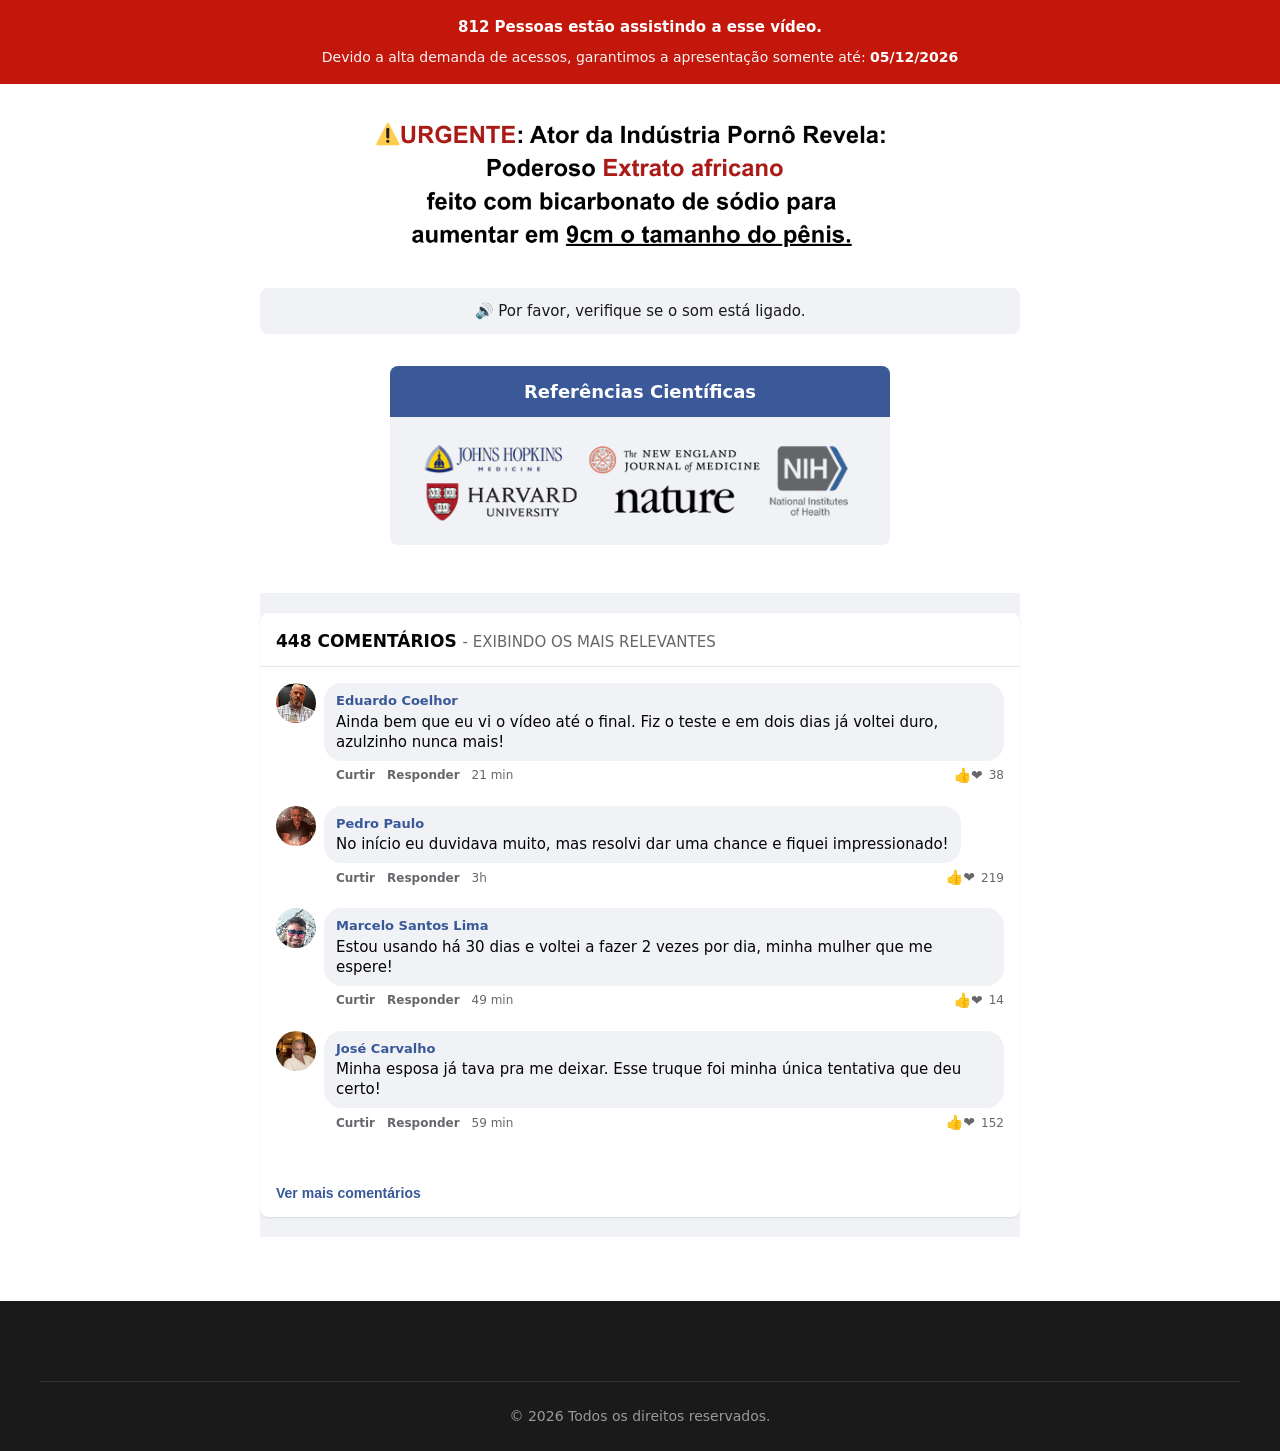
<file: aula.html>
<!DOCTYPE html>
<html lang="pt-BR">
<head>
    <meta charset="UTF-8">
    <meta name="viewport" content="width=device-width, initial-scale=1.0">
    <title>Método do bicarbonato sódio</title>
    
    <!-- Vturb Performance Optimization -->
    <script>!function(i,n){i._plt=i._plt||(n&&n.timeOrigin?n.timeOrigin+n.now():Date.now())}(window,performance);</script>
    <link rel="preload" href="https://scripts.converteai.net/88c2dd25-2774-43f4-a038-f2a84bb4bd89/players/69a62f546d8aeabb2b25eb88/v4/player.js" as="script">
    <link rel="preload" href="https://scripts.converteai.net/lib/js/smartplayer-wc/v4/smartplayer.js" as="script">
    <link rel="preload" href="https://cdn.converteai.net/88c2dd25-2774-43f4-a038-f2a84bb4bd89/69a35b58260b750c46a6003a/main.m3u8" as="fetch">
    <link rel="dns-prefetch" href="https://cdn.converteai.net">
    <link rel="dns-prefetch" href="https://scripts.converteai.net">
    <link rel="dns-prefetch" href="https://images.converteai.net">
    <link rel="dns-prefetch" href="https://api.vturb.com.br">
    
    <!-- TikTok Pixel Code Start -->
    <script>
    !function (w, d, t) {
      w.TiktokAnalyticsObject=t;var ttq=w[t]=w[t]||[];ttq.methods=["page","track","identify","instances","debug","on","off","once","ready","alias","group","enableCookie","disableCookie","holdConsent","revokeConsent","grantConsent"],ttq.setAndDefer=function(t,e){t[e]=function(){t.push([e].concat(Array.prototype.slice.call(arguments,0)))}};for(var i=0;i<ttq.methods.length;i++)ttq.setAndDefer(ttq,ttq.methods[i]);ttq.instance=function(t){for(
    var e=ttq._i[t]||[],n=0;n<ttq.methods.length;n++)ttq.setAndDefer(e,ttq.methods[n]);return e},ttq.load=function(e,n){var r="https://analytics.tiktok.com/i18n/pixel/events.js",o=n&&n.partner;ttq._i=ttq._i||{},ttq._i[e]=[],ttq._i[e]._u=r,ttq._t=ttq._t||{},ttq._t[e]=+new Date,ttq._o=ttq._o||{},ttq._o[e]=n||{};n=document.createElement("script")
    ;n.type="text/javascript",n.async=!0,n.src=r+"?sdkid="+e+"&lib="+t;e=document.getElementsByTagName("script")[0];e.parentNode.insertBefore(n,e)};

      ttq.load('D2DCDNRC77U89NHROEAG');
      ttq.page();
    }(window, document, 'ttq');
    </script>
    <!-- TikTok Pixel Code End -->
    
    <!-- Meta Pixel Code -->
    <script>
    !function(f,b,e,v,n,t,s)
    {if(f.fbq)return;n=f.fbq=function(){n.callMethod?
    n.callMethod.apply(n,arguments):n.queue.push(arguments)};
    if(!f._fbq)f._fbq=n;n.push=n;n.loaded=!0;n.version='2.0';
    n.queue=[];t=b.createElement(e);t.async=!0;
    t.src=v;s=b.getElementsByTagName(e)[0];
    s.parentNode.insertBefore(t,s)}(window, document,'script',
    'https://connect.facebook.net/en_US/fbevents.js');
    fbq('init', '8188675827878353');
    fbq('track', 'PageView');
    </script>
    <noscript><img height="1" width="1" style="display:none"
    src="https://www.facebook.com/tr?id=8188675827878353&ev=PageView&noscript=1"
    /></noscript>
    <!-- End Meta Pixel Code -->
    
    <style>
        * { margin: 0; padding: 0; box-sizing: border-box; }
        body { font-family: system-ui, -apple-system, sans-serif; background-color: #FFFFFF; color: #1a1a1a; line-height: 1.5; }
        header { background-color: #c4170c; border-bottom: none; padding: 16px 0; text-align: center; }
        .header-container { max-width: 1200px; margin: 0 auto; padding: 0 20px; }
        .viewer-count { font-size: 15px; color: #ffffff; margin-bottom: 8px; font-weight: 600; }
        .viewer-count .number { color: #ffffff; font-weight: 700; }
        .deadline-notice { font-size: 14px; color: rgba(255, 255, 255, 0.95); }
        .deadline-notice .date { color: #ffffff; font-weight: 700; }
        .container { max-width: 800px; margin: 24px auto; padding: 0 20px; }
        .headline-image { width: 100%; max-width: 600px; height: auto; display: block; margin: 0 auto 20px auto; }
        .video-section { margin: 24px 0; }
        .video-warning { margin-top: 12px; padding: 12px; background-color: #f0f2f5; border-radius: 8px; font-size: 15px; color: #1a1a1a; text-align: center; }
        .references-section { margin: 32px auto; max-width: 500px; }
        .references-title { background-color: #3b5998; color: white; padding: 12px 20px; border-radius: 8px 8px 0 0; text-align: center; font-size: 18px; font-weight: 600; }
        .references-image { width: 100%; max-width: 500px; height: auto; display: block; background-color: #f0f2f5; padding: 20px; border-radius: 0 0 8px 8px; }
        .ofertas-section { max-width: 1200px; margin: 40px auto; padding: 20px; display: flex; flex-wrap: wrap; justify-content: center; gap: 20px; }
        .kit-container { background: linear-gradient(180deg, #1a5a7a 0%, #0d3d54 100%); border-radius: 12px; padding: 20px; text-align: center; width: 260px; color: white; position: relative; box-shadow: 0 4px 15px rgba(0,0,0,0.2); }
        .kit-destaque { border: 3px solid #FFD700; transform: scale(1.05); }
        .kit-badge { position: absolute; top: -12px; left: 50%; transform: translateX(-50%); background-color: #c4170c; color: white; padding: 5px 20px; border-radius: 20px; font-size: 12px; font-weight: 700; text-transform: uppercase; }
        .kit-titulo { font-size: 28px; font-weight: 700; color: #FFD700; margin-top: 15px; margin-bottom: 5px; }
        .kit-subtitulo { font-size: 14px; color: #ffffff; margin-bottom: 15px; }
        .kit-imagem { width: 100%; max-width: 200px; height: auto; margin: 10px auto; }
        .kit-preco { margin: 15px 0; }
        .kit-parcela { font-size: 16px; color: #ffffff; display: block; }
        .kit-valor { font-size: 36px; font-weight: 700; color: #FFD700; }
        .kit-botao { display: block; background-color: #FFD700; color: #000000; padding: 15px 30px; border-radius: 8px; text-decoration: none; font-weight: 700; font-size: 14px; margin: 10px auto; transition: all 0.3s ease; border: none; cursor: pointer; }
        .kit-botao:hover { background-color: #ffec4d; transform: scale(1.02); }
        .kit-botao-pix { background-color: #32BCAD; color: #ffffff; }
        .kit-botao-pix:hover { background-color: #28a699; }
        .kit-total { font-size: 14px; color: #ffffff; margin: 5px 0; }
        .kit-frete { font-size: 13px; color: #90EE90; margin: 5px 0; }
        .kit-garantia { font-size: 13px; color: #ffffff; margin: 10px 0; padding: 8px; background-color: rgba(255,255,255,0.1); border-radius: 5px; }
        .kit-bandeiras { width: 100%; max-width: 200px; height: auto; margin-top: 10px; }
        .garantia-section { max-width: 900px; margin: 40px auto; padding: 20px; }
        .garantia-container { background-color: #FFF8DC; border-radius: 12px; padding: 30px; display: flex; align-items: center; gap: 30px; box-shadow: 0 4px 15px rgba(0,0,0,0.1); }
        .garantia-imagem { flex-shrink: 0; }
        .garantia-imagem img { max-width: 250px; height: auto; }
        .garantia-titulo { font-size: 24px; font-weight: 700; color: #1a5a7a; margin-bottom: 15px; }
        .garantia-texto p { font-size: 15px; color: #333; margin-bottom: 12px; line-height: 1.6; }
        .garantia-texto strong { color: #1a5a7a; }
        .faq-section { max-width: 900px; margin: 40px auto; padding: 40px 20px; background: linear-gradient(180deg, #1a5a7a 0%, #0d4a63 100%); border-radius: 12px; }
        .faq-titulo { text-align: center; color: #ffffff; font-size: 32px; font-weight: 700; margin-bottom: 30px; letter-spacing: 2px; }
        .faq-container { display: flex; flex-direction: column; gap: 15px; }
        .faq-item { background-color: #ffffff; border-radius: 8px; border-left: 5px solid #FFD700; overflow: hidden; }
        .faq-pergunta { display: flex; justify-content: space-between; align-items: center; padding: 18px 20px; cursor: pointer; font-weight: 600; font-size: 16px; color: #1a1a1a; }
        .faq-icon { background-color: #FFD700; color: #1a1a1a; width: 28px; height: 28px; border-radius: 4px; display: flex; align-items: center; justify-content: center; font-size: 12px; flex-shrink: 0; transition: transform 0.3s ease; }
        .faq-item.ativo .faq-icon { transform: rotate(180deg); }
        .faq-resposta { padding: 0 20px 18px 20px; font-size: 14px; color: #333; line-height: 1.6; }
        .faq-resposta p { margin-bottom: 10px; }
        .faq-resposta p:last-child { margin-bottom: 0; }
        .comments-section { margin-top: 48px; background-color: #f0f2f5; padding: 20px 0; }
        .comments-container { max-width: 800px; margin: 0 auto; background-color: white; border-radius: 8px; box-shadow: 0 1px 2px rgba(0, 0, 0, 0.1); }
        .comments-header { padding: 16px 16px 12px 16px; border-bottom: 1px solid #e4e6eb; }
        .comments-count { font-size: 17px; font-weight: 600; color: #050505; }
        .comments-count-detail { font-size: 15px; color: #65676b; font-weight: normal; }
        .comments-list { padding: 16px; }
        .comment-item { margin-bottom: 20px; }
        .comment-main { display: flex; gap: 8px; margin-bottom: 12px; }
        .comment-avatar { width: 40px; height: 40px; border-radius: 50%; flex-shrink: 0; object-fit: cover; }
        .comment-content { flex: 1; }
        .comment-bubble { background-color: #f0f2f5; padding: 8px 12px; border-radius: 18px; display: inline-block; max-width: 100%; }
        .comment-author { font-size: 13px; font-weight: 600; color: #385898; margin-bottom: 2px; cursor: pointer; }
        .comment-author:hover { text-decoration: underline; }
        .comment-text { font-size: 15px; line-height: 1.3333; color: #050505; word-wrap: break-word; }
        .comment-actions { display: flex; align-items: center; gap: 12px; margin-top: 4px; margin-left: 12px; font-size: 12px; color: #65676B; }
        .comment-actions span { cursor: pointer; font-weight: 600; }
        .comment-actions span:not(.timestamp):not(.reactions):hover { text-decoration: underline; }
        .comment-actions .timestamp { font-weight: normal; }
        .comment-actions .reactions { display: inline-flex; align-items: center; gap: 4px; margin-left: auto; font-weight: normal; }
        .comment-actions .reactions::before { content: "👍❤️"; font-size: 14px; margin-right: 2px; }
        .comment-reply { display: flex; gap: 8px; margin-top: 12px; margin-left: 48px; }
        .view-more { padding: 12px 16px; border-top: none; text-align: left; }
        .view-more button { background: transparent; border: none; color: #385898; font-weight: 600; cursor: pointer; font-size: 14px; }
        .view-more button:hover { text-decoration: underline; }
        footer { background-color: #1a1a1a; color: white; padding: 48px 20px 24px; margin-top: 64px; }
        .footer-container { max-width: 1200px; margin: 0 auto; }
        .footer-bottom { margin-top: 32px; padding-top: 24px; border-top: 1px solid #333; text-align: center; font-size: 14px; color: #999; }
        @media (max-width: 768px) {
            .viewer-count { font-size: 14px; }
            .deadline-notice { font-size: 13px; }
            .ofertas-section { flex-direction: column; align-items: center; }
            .kit-container { width: 100%; max-width: 320px; }
            .kit-destaque { transform: scale(1); }
            .garantia-container { flex-direction: column; text-align: center; }
            .garantia-imagem img { max-width: 200px; }
            .faq-titulo { font-size: 24px; }
            .faq-pergunta { font-size: 14px; padding: 15px; }
            .faq-resposta { font-size: 13px; padding: 0 15px 15px 15px; }
        }
    </style>
</head>
<body>
    <header>
        <div class="header-container">
            <div class="viewer-count">
                <span class="number" id="viewerCount">...</span> Pessoas estão assistindo a esse vídeo.
            </div>
            <div class="deadline-notice">
                Devido a alta demanda de acessos, garantimos a apresentação somente até: <span class="date" id="deadline">...</span>
            </div>
        </div>
    </header>

    <main>
        <div class="container">
            <article>
                <img src="headline.png" alt="Headline" class="headline-image">
                
                <div class="video-section">
                    <vturb-smartplayer id="vid-69a62f546d8aeabb2b25eb88" style="display: block; margin: 0 auto; width: 100%; max-width: 400px;"></vturb-smartplayer>
                    <script type="text/javascript">
                        var s=document.createElement("script");
                        s.src="https://scripts.converteai.net/88c2dd25-2774-43f4-a038-f2a84bb4bd89/players/69a62f546d8aeabb2b25eb88/v4/player.js",
                        s.async=!0,document.head.appendChild(s);
                    </script>
                    <p class="video-warning">🔊 Por favor, verifique se o som está ligado.</p>
                </div>

                <!-- SEÇÃO DE OFERTAS -->
                <section id="secao-ofertas" class="ofertas-section" style="display: none;">
                    <div class="kit-container kit-destaque">
                        <div class="kit-badge">Mais vendido</div>
                        <h3 class="kit-titulo">10 Frascos</h3>
                        <p class="kit-subtitulo">Suficiente para 10 meses</p>
                        <img src="produto-10-frascos.png" alt="Kit 10 Frascos" class="kit-imagem">
                        <div class="kit-preco">
                            <span class="kit-parcela">12x de</span>
                            <span class="kit-valor">R$ 58,08</span>
                        </div>
                        <a href="https://checkout.payt.com.br/fe48f38a38a0de03e490fbab36a94304" class="kit-botao">COMPRAR AGORA VIA CARTÃO DE CRÉDITO</a>
                        <a href="https://checkout.payt.com.br/fe48f38a38a0de03e490fbab36a94304?payment=pix" class="kit-botao kit-botao-pix">COMPRAR AGORA VIA PIX</a>
                        <p class="kit-total">Total: R$ 697,00</p>
                        <p class="kit-frete">Frete Grátis 🚚</p>
                        <p class="kit-garantia">Garantia de 600 dias</p>
                        <img src="bandeiras-cartao.webp" alt="Bandeiras" class="kit-bandeiras">
                    </div>

                    <div class="kit-container">
                        <h3 class="kit-titulo">5 Frascos</h3>
                        <p class="kit-subtitulo">Suficiente para 5 meses</p>
                        <img src="produto-5-frascos.jpg" alt="Kit 5 Frascos" class="kit-imagem">
                        <div class="kit-preco">
                            <span class="kit-parcela">12x de</span>
                            <span class="kit-valor">R$ 33,08</span>
                        </div>
                        <a href="https://checkout.payt.com.br/cb18ab17cf0df21d8d03a73384babbcb" class="kit-botao">COMPRAR AGORA VIA CARTÃO DE CRÉDITO</a>
                        <a href="https://checkout.payt.com.br/cb18ab17cf0df21d8d03a73384babbcb?payment=pix" class="kit-botao kit-botao-pix">COMPRAR AGORA VIA PIX</a>
                        <p class="kit-total">Total: R$ 397,00</p>
                        <p class="kit-frete">Frete Grátis 🚚</p>
                        <p class="kit-garantia">Garantia de 300 dias</p>
                        <img src="bandeiras-cartao.webp" alt="Bandeiras" class="kit-bandeiras">
                    </div>

                    <div class="kit-container">
                        <h3 class="kit-titulo">3 Frascos</h3>
                        <p class="kit-subtitulo">Suficiente para 3 meses</p>
                        <img src="produto-3-frascos.jpg" alt="Kit 3 Frascos" class="kit-imagem">
                        <div class="kit-preco">
                            <span class="kit-parcela">12x de</span>
                            <span class="kit-valor">R$ 24,75</span>
                        </div>
                        <a href="https://checkout.payt.com.br/b5915f4f81b58d9994e21d596c6d8cf5" class="kit-botao">COMPRAR AGORA VIA CARTÃO DE CRÉDITO</a>
                        <a href="https://checkout.payt.com.br/b5915f4f81b58d9994e21d596c6d8cf5?payment=pix" class="kit-botao kit-botao-pix">COMPRAR AGORA VIA PIX</a>
                        <p class="kit-total">Total: R$ 297,00</p>
                        <p class="kit-frete">Frete Grátis 🚚</p>
                        <p class="kit-garantia">Garantia de 180 dias</p>
                        <img src="bandeiras-cartao.webp" alt="Bandeiras" class="kit-bandeiras">
                    </div>

                    <div class="kit-container">
                        <h3 class="kit-titulo">1 Frasco</h3>
                        <p class="kit-subtitulo">Suficiente para 1 mês</p>
                        <img src="produto-1-frasco.jpg" alt="Kit 1 Frasco" class="kit-imagem">
                        <div class="kit-preco">
                            <span class="kit-parcela">Por apenas</span>
                            <span class="kit-valor">R$ 197,00</span>
                        </div>
                        <a href="https://checkout.payt.com.br/442262cadfdb6411b9f61466bacdf697" class="kit-botao">COMPRAR AGORA VIA CARTÃO DE CRÉDITO</a>
                        <a href="https://checkout.payt.com.br/442262cadfdb6411b9f61466bacdf697?payment=pix" class="kit-botao kit-botao-pix">COMPRAR AGORA VIA PIX</a>
                        <p class="kit-total">+ Frete</p>
                        <p class="kit-garantia">Garantia de 60 dias</p>
                        <img src="bandeiras-cartao.webp" alt="Bandeiras" class="kit-bandeiras">
                    </div>
                </section>

                <!-- SEÇÃO GARANTIA -->
                <section id="garantia-blindada" class="garantia-section" style="display: none;">
                    <div class="garantia-container">
                        <div class="garantia-imagem">
                            <img src="produto-garantia.png" alt="Garantia Lord Vigor">
                        </div>
                        <div class="garantia-texto">
                            <h2 class="garantia-titulo">GARANTIA BLINDADA LORD VIGOR</h2>
                            <p>Quando você pedir o Lord Vigor, também receberá uma <strong>garantia blindada de 60 dias em cada frasco</strong> para solicitar todo o seu dinheiro de volta.</p>
                            <p>Estamos tão confiantes que o Lord Vigor vai te trazer resultados, que se você não estiver 100% satisfeito, <strong>nós vamos te devolver até o último centavo pago.</strong></p>
                            <p>Basta enviar uma mensagem no WhatsApp em até 60 dias a partir da sua compra que faremos a devolução integral do seu dinheiro, <strong>sem qualquer questionamento!</strong></p>
                        </div>
                    </div>
                </section>

                <!-- SEÇÃO FAQ -->
                <section id="secao-faq" class="faq-section" style="display: none;">
                    <h2 class="faq-titulo">DÚVIDAS FREQUENTES</h2>
                    <div class="faq-container">
                        <div class="faq-item">
                            <div class="faq-pergunta"><span>Já tentei de tudo e nada funcionou. Por que isso seria diferente?</span><span class="faq-icon">▼</span></div>
                            <div class="faq-resposta"><p>O Lord Vigor é diferente porque ele limpa as veias, remove as placas, desentope de verdade. Não é tapa-buraco. É a solução definitiva.</p></div>
                        </div>
                        <div class="faq-item">
                            <div class="faq-pergunta"><span>Como vou gerar minha fórmula personalizada?</span><span class="faq-icon">▼</span></div>
                            <div class="faq-resposta"><p>Após a confirmação do pagamento, você responderá um questionário informando seu peso, idade e altura. Nossa equipe também entra em contato pelo WhatsApp.</p></div>
                        </div>
                        <div class="faq-item">
                            <div class="faq-pergunta"><span>Tenho diabetes, pressão alta... posso usar?</span><span class="faq-icon">▼</span></div>
                            <div class="faq-resposta"><p>Sim! A fórmula é calculada especificamente para o seu corpo, considerando qualquer condição que você tenha.</p></div>
                        </div>
                        <div class="faq-item">
                            <div class="faq-pergunta"><span>Em quanto tempo chega?</span><span class="faq-icon">▼</span></div>
                            <div class="faq-resposta"><p>Nossos prazos de entrega variam de 3 a 6 dias úteis. A embalagem é totalmente discreta.</p></div>
                        </div>
                        <div class="faq-item">
                            <div class="faq-pergunta"><span>E se minha esposa descobrir?</span><span class="faq-icon">▼</span></div>
                            <div class="faq-resposta"><p>A embalagem é totalmente discreta. Na fatura do cartão, aparece só "COMPRA ONLINE".</p></div>
                        </div>
                    </div>
                </section>

                <div class="references-section">
                    <div class="references-title">Referências Científicas</div>
                    <img src="referencias-cientificas.png" alt="Referências Científicas" class="references-image">
                </div>
            </article>
            
            <section class="comments-section">
                <div class="comments-container">
                    <div class="comments-header">
                        <div class="comments-count">448 COMENTÁRIOS <span class="comments-count-detail">- EXIBINDO OS MAIS RELEVANTES</span></div>
                    </div>
                    <div class="comments-list">
                        <div class="comment-item">
                            <div class="comment-main">
                                <img src="EduardoCoelhor.png" alt="Eduardo" class="comment-avatar">
                                <div class="comment-content">
                                    <div class="comment-bubble">
                                        <div class="comment-author">Eduardo Coelhor</div>
                                        <div class="comment-text">Ainda bem que eu vi o vídeo até o final. Fiz o teste e em dois dias já voltei duro, azulzinho nunca mais!</div>
                                    </div>
                                    <div class="comment-actions"><span>Curtir</span><span>Responder</span><span class="timestamp">21 min</span><span class="reactions">38</span></div>
                                </div>
                            </div>
                        </div>
                        <div class="comment-item">
                            <div class="comment-main">
                                <img src="PedroPaulo.png" alt="Pedro" class="comment-avatar">
                                <div class="comment-content">
                                    <div class="comment-bubble">
                                        <div class="comment-author">Pedro Paulo</div>
                                        <div class="comment-text">No início eu duvidava muito, mas resolvi dar uma chance e fiquei impressionado!</div>
                                    </div>
                                    <div class="comment-actions"><span>Curtir</span><span>Responder</span><span class="timestamp">3h</span><span class="reactions">219</span></div>
                                </div>
                            </div>
                        </div>
                        <div class="comment-item">
                            <div class="comment-main">
                                <img src="MarceloSantosLima.png" alt="Marcelo" class="comment-avatar">
                                <div class="comment-content">
                                    <div class="comment-bubble">
                                        <div class="comment-author">Marcelo Santos Lima</div>
                                        <div class="comment-text">Estou usando há 30 dias e voltei a fazer 2 vezes por dia, minha mulher que me espere!</div>
                                    </div>
                                    <div class="comment-actions"><span>Curtir</span><span>Responder</span><span class="timestamp">49 min</span><span class="reactions">14</span></div>
                                </div>
                            </div>
                        </div>
                        <div class="comment-item">
                            <div class="comment-main">
                                <img src="JoseCarvalho.png" alt="José" class="comment-avatar">
                                <div class="comment-content">
                                    <div class="comment-bubble">
                                        <div class="comment-author">José Carvalho</div>
                                        <div class="comment-text">Minha esposa já tava pra me deixar. Esse truque foi minha única tentativa que deu certo!</div>
                                    </div>
                                    <div class="comment-actions"><span>Curtir</span><span>Responder</span><span class="timestamp">59 min</span><span class="reactions">152</span></div>
                                </div>
                            </div>
                        </div>
                    </div>
                    <div class="view-more"><button>Ver mais comentários</button></div>
                </div>
            </section>
        </div>
    </main>

    <footer>
        <div class="footer-container">
            <div class="footer-bottom"><div>© 2026 Todos os direitos reservados.</div></div>
        </div>
    </footer>

    <script>
        function getRandomViewers() { return Math.floor(Math.random() * (920 - 700 + 1)) + 700; }
        function getTodayDate() {
            const today = new Date();
            return String(today.getDate()).padStart(2, '0') + '/' + String(today.getMonth() + 1).padStart(2, '0') + '/' + today.getFullYear();
        }
        document.getElementById('viewerCount').textContent = getRandomViewers();
        document.getElementById('deadline').textContent = getTodayDate();
        setInterval(function() { document.getElementById('viewerCount').textContent = getRandomViewers(); }, Math.random() * 5000 + 5000);
    </script>

    <script>ttq.track('ViewContent');</script>

    <script>
        document.querySelectorAll('.faq-pergunta').forEach(function(pergunta) {
            pergunta.addEventListener('click', function() { this.parentElement.classList.toggle('ativo'); });
        });
    </script>

    <!-- TRACKING - CAPTURA TODOS OS PARÂMETROS DA URL -->
    <script>
    (function() {
        var urlParams = new URLSearchParams(window.location.search);
        var paramsToAppend = urlParams.toString();
        
        function appendParamsToLinks() {
            if (!paramsToAppend) return;
            var checkoutLinks = document.querySelectorAll('a[href*="checkout.payt.com.br"]');
            checkoutLinks.forEach(function(link) {
                var href = link.getAttribute('href');
                if (href) {
                    var baseUrl = href.split('?')[0];
                    var existingParams = href.includes('?') ? href.split('?')[1] : '';
                    var finalParams = existingParams ? existingParams + '&' + paramsToAppend : paramsToAppend;
                    link.setAttribute('href', baseUrl + '?' + finalParams);
                }
            });
        }
        
        if (document.readyState === 'loading') { document.addEventListener('DOMContentLoaded', appendParamsToLinks); }
        else { appendParamsToLinks(); }
        
        var observer = new MutationObserver(appendParamsToLinks);
        observer.observe(document.body, { attributes: true, childList: true, subtree: true });
        setInterval(appendParamsToLinks, 2000);
    })();
    </script>
</body>
</html>
</file>
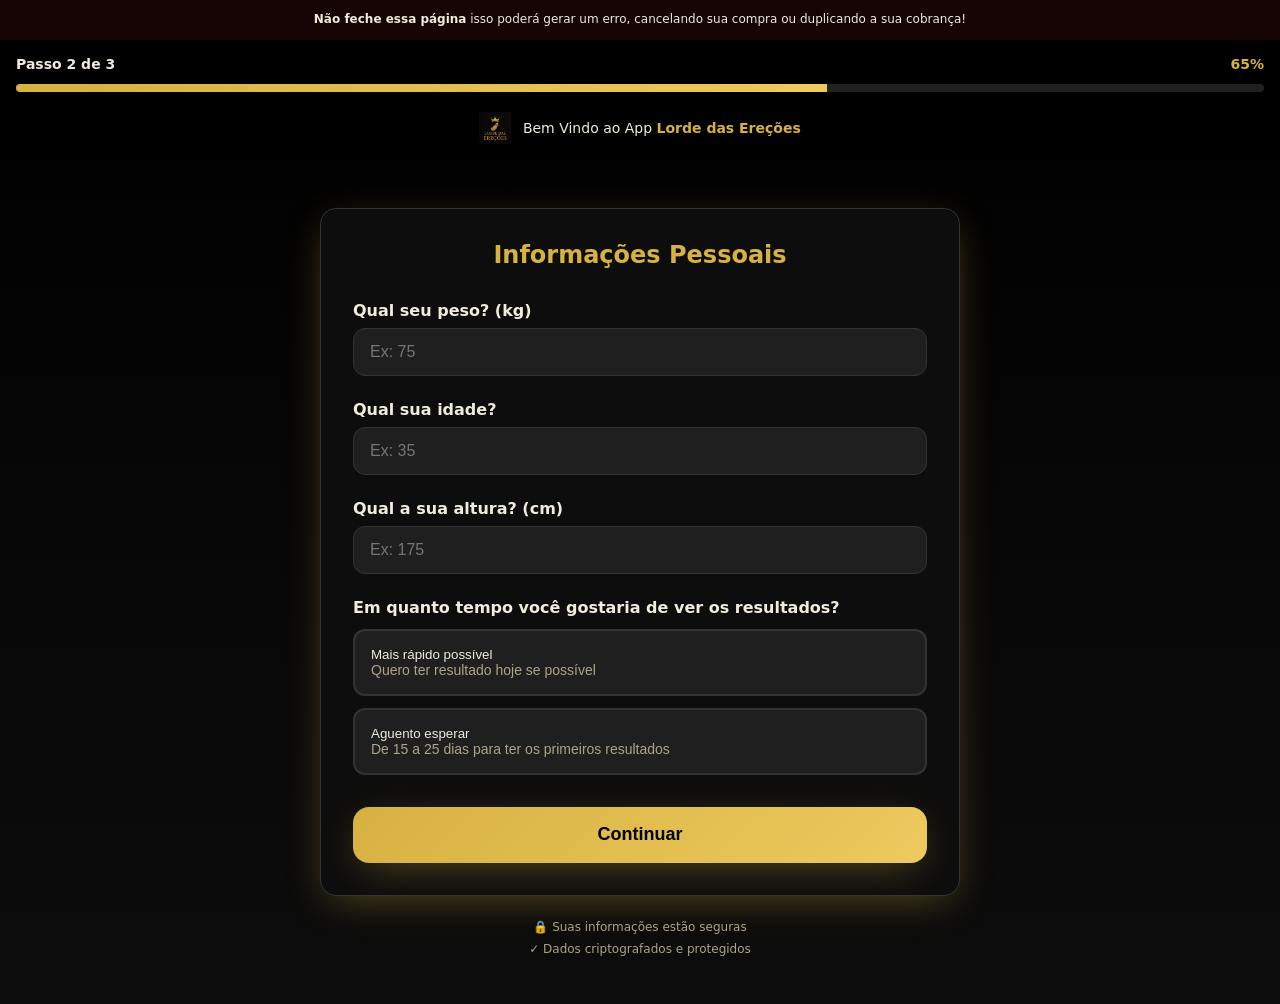
<file: googleadsneutro.html>
<!DOCTYPE html>
<html lang="pt-BR">
<head>
  <meta charset="UTF-8" />
  <meta name="viewport" content="width=device-width, initial-scale=1.0" />
  <title>Quiz Neutro Google Ads</title>

  <!-- Google tag (gtag.js) -->
  <script async src="https://www.googletagmanager.com/gtag/js?id=AW-17747766637"></script>
  <script>
    window.dataLayer = window.dataLayer || [];
    function gtag(){dataLayer.push(arguments);}
    gtag('js', new Date());
    gtag('config', 'AW-17747766637');
  </script>

  <!-- Event snippet for Compra conversion page -->
  <script>
    gtag('event', 'conversion', {
      'send_to': 'AW-17747766637/0VtuCPPb8cMbEO3a5Y5C',
      'value': 147,
      'currency': 'BRL',
      'transaction_id': ''
    });
  </script>

  <style>
    :root {
      --background: hsl(0 0% 0%);
      --foreground: hsl(45 40% 90%);
      --card: hsl(0 0% 5%);
      --card-foreground: hsl(45 40% 90%);
      --primary: hsl(45 65% 55%);
      --primary-foreground: hsl(0 0% 0%);
      --secondary: hsl(0 0% 12%);
      --secondary-foreground: hsl(45 40% 90%);
      --muted: hsl(0 0% 15%);
      --muted-foreground: hsl(45 20% 60%);
      --accent: hsl(45 80% 65%);
      --destructive: hsl(0 70% 50%);
      --border: hsl(0 0% 20%);
      --ring: hsl(45 65% 55%);
      --gradient-primary: linear-gradient(135deg, hsl(45 65% 55%), hsl(45 80% 65%));
      --gradient-dark: linear-gradient(180deg, hsl(0 0% 0%), hsl(0 0% 5%));
      --shadow-gold: 0 10px 40px -10px hsl(45 65% 55% / 0.4);
      --glow-gold: 0 0 30px hsl(45 80% 65% / 0.3);
      --radius: 1rem;

      /* ✅ MUDE AQUI O TEMPO:
         teste: 20s
         produção: 470s (7:50) */
      --upsell-delay: 470s;
    }

    * { box-sizing: border-box; margin: 0; padding: 0; }
    body {
      font-family: "Inter", system-ui, -apple-system, sans-serif;
      background: var(--background);
      color: var(--foreground);
      min-height: 100vh;
    }
    img { max-width: 100%; height: auto; }

    .min-h-screen { min-height: 100vh; }
    .bg-gradient-dark { background: var(--gradient-dark); }
    .container { max-width: 672px; margin: 0 auto; padding: 2rem 1rem; }
    @media (min-width: 640px) {
      .container { padding-top: 3rem; padding-bottom: 3rem; }
    }

    .bg-background { background: var(--background); }
    .bg-card { background: var(--card); }
    .bg-secondary { background: var(--secondary); }
    .bg-destructive\/10 { background-color: hsla(0, 70%, 50%, 0.1); }

    .border { border: 1px solid var(--border); }
    .border-border { border-color: var(--border); }
    .border-destructive\/20 { border-color: hsla(0, 70%, 50%, 0.2); }

    .rounded-2xl { border-radius: 1rem; }
    .rounded-xl { border-radius: 0.75rem; }
    .rounded-full { border-radius: 9999px; }

    .p-4 { padding: 1rem; }
    .p-6 { padding: 1.5rem; }
    .p-8 { padding: 2rem; }
    .p-12 { padding: 3rem; }
    .px-4 { padding-left: 1rem; padding-right: 1rem; }
    .py-3 { padding-top: 0.75rem; padding-bottom: 0.75rem; }
    .py-4 { padding-top: 1rem; padding-bottom: 1rem; }
    .py-6 { padding-top: 1.5rem; padding-bottom: 1.5rem; }

    .space-y-2 > * + * { margin-top: 0.5rem; }
    .space-y-3 > * + * { margin-top: 0.75rem; }
    .space-y-4 > * + * { margin-top: 1rem; }
    .space-y-6 > * + * { margin-top: 1.5rem; }
    .space-y-8 > * + * { margin-top: 2rem; }
    .space-y-3, .space-y-6, .space-y-8 { display: flex; flex-direction: column; }

    .text-center { text-align: center; }
    .text-sm { font-size: 0.875rem; }
    .text-xs { font-size: 0.75rem; }
    .text-base { font-size: 1rem; }
    .text-lg { font-size: 1.125rem; }
    .text-xl { font-size: 1.25rem; }
    .text-2xl { font-size: 1.5rem; }
    .text-3xl { font-size: 1.875rem; }

    .text-foreground { color: var(--foreground); }
    .text-primary { color: var(--primary); }
    .text-muted-foreground { color: var(--muted-foreground); }

    .font-bold { font-weight: 700; }
    .font-medium { font-weight: 500; }
    .font-semibold { font-weight: 600; }
    .leading-tight { line-height: 1.3; }

    .bg-gradient-primary { background: var(--gradient-primary); }
    .shadow-gold { box-shadow: var(--shadow-gold); }
    .shadow-glow { box-shadow: var(--glow-gold); }

    .flex { display: flex; }
    .items-center { align-items: center; }
    .justify-between { justify-content: space-between; }
    .justify-center { justify-content: center; }
    .gap-3 { gap: 0.75rem; }
    .pt-2 { padding-top: 0.5rem; }
    .mb-6 { margin-bottom: 1.5rem; }
    .mb-8 { margin-bottom: 2rem; }
    .mt-8 { margin-top: 2rem; }

    .w-full { width: 100%; }
    .h-2 { height: 0.5rem; }
    .h-3 { height: 0.75rem; }
    .h-8 { height: 2rem; }
    .h-10 { height: 2.5rem; }
    .h-12 { height: 3rem; }
    .h-14 { height: 3.5rem; }
    .w-24 { width: 6rem; }
    .h-24 { height: 6rem; }

    .transition-all { transition: all 150ms ease; }
    .duration-100 { transition-duration: 100ms; }
    .duration-500 { transition-duration: 500ms; }
    .ease-out { transition-timing-function: ease-out; }

    .animate-fade-in { animation: fade-in 0.3s ease-out; }
    .animate-spin { animation: spin 1s linear infinite; }

    @keyframes fade-in { from { opacity: 0; transform: translateY(10px); } to { opacity: 1; transform: translateY(0); } }
    @keyframes spin { from { transform: rotate(0deg); } to { transform: rotate(360deg); } }

    /* ✅ faltava isso */
    .h-full { height: 100%; }
    .overflow-hidden { overflow: hidden; }

    form input[type="number"] {
      width: 100%;
      background: var(--secondary);
      border: 1px solid var(--border);
      color: var(--foreground);
      border-radius: 0.75rem;
      padding: 0 1rem;
      outline: none;
      transition: border-color 150ms ease, box-shadow 150ms ease;
    }
    form input[type="number"]:focus {
      border-color: var(--primary);
      box-shadow: 0 0 0 2px var(--ring);
    }

    .choice-button {
      width: 100%;
      padding: 1rem;
      border-radius: 0.75rem;
      border: 2px solid var(--border);
      background: var(--secondary);
      color: var(--foreground);
      text-align: left;
      transition: all 150ms ease;
      cursor: pointer;
    }
    .choice-button:hover { border-color: hsla(45, 65%, 55%, 0.5); }
    .choice-button.selected { border-color: var(--primary); background: hsla(45, 65%, 55%, 0.1); }
    .choice-button:focus-visible { outline: 2px solid var(--ring); outline-offset: 2px; }

    button[type="submit"] { border: none; color: var(--primary-foreground); border-radius: var(--radius); cursor: pointer; }
    .btn-submit { background: var(--gradient-primary); height: 3rem; font-size: 1rem; font-weight: 700; }
    @media (min-width: 640px) {
      .btn-submit { height: 3.5rem; font-size: 1.125rem; }
      .p-6 { padding: 2rem; }
      .p-8 { padding: 2.5rem; }
      .p-12 { padding: 3rem; }
      .text-3xl { font-size: 2rem; }
    }

    /* Toast */
    .toast {
      position: fixed;
      right: 1.5rem;
      bottom: 1.5rem;
      display: flex;
      flex-direction: column;
      gap: 0.25rem;
      background: hsla(0, 70%, 50%, 0.95);
      color: #fff;
      padding: 1rem 1.25rem;
      border-radius: 0.75rem;
      box-shadow: 0 10px 30px rgba(0, 0, 0, 0.35);
      opacity: 0;
      transform: translateY(10px);
      transition: opacity 200ms ease, transform 200ms ease;
      z-index: 50;
    }
    .toast-title { font-weight: 700; }
    .toast.show { opacity: 1; transform: translateY(0); }

    /* ✅ UPSSELL PAYT COM DELAY POR CSS (SEM JS) */
    #payt-upsell {
      opacity: 0;
      max-height: 0;
      overflow: hidden;
      pointer-events: none;
      visibility: hidden;
      margin-top: 0;
      animation: paytShow 0s linear var(--upsell-delay) forwards;
    }
    @keyframes paytShow {
      to {
        opacity: 1;
        max-height: 500px;
        pointer-events: auto;
        visibility: visible;
        margin-top: 18px;
      }
    }
  </style>
</head>

<body>
  <div class="min-h-screen bg-gradient-dark">
    <header id="progressHeader" class="w-full bg-background border-b border-border">
      <div class="bg-destructive/10 border-b border-destructive/20 px-4 py-3">
        <p class="text-xs sm:text-sm text-center text-foreground leading-tight">
          <span class="font-bold">Não feche essa página</span>
          isso poderá gerar um erro, cancelando sua compra ou duplicando a sua cobrança!
        </p>
      </div>

      <div class="px-4 py-4" style="display: flex; flex-direction: column; gap: 0.75rem;">
        <div class="flex items-center justify-between">
          <span class="text-sm font-semibold text-foreground" id="headerStep">Passo 2 de 3</span>
          <span class="text-sm font-bold text-primary" id="headerProgress">65%</span>
        </div>

        <div class="w-full h-2 bg-secondary rounded-full overflow-hidden">
          <div id="headerProgressBar" class="h-full bg-gradient-primary transition-all duration-500 ease-out shadow-glow" style="width: 65%;"></div>
        </div>

        <div class="flex items-center justify-center gap-3 pt-2">
          <img src="lorde-erect-logo.png" alt="Lorde das Ereções" class="h-8 sm:h-10 w-auto" />
          <p class="text-sm sm:text-base text-foreground font-medium">
            Bem Vindo ao App <span class="text-primary font-bold">Lorde das Ereções</span>
          </p>
        </div>
      </div>
    </header>

    <main class="container">
      <section id="phase-quiz" class="animate-fade-in">
        <form id="quizForm" class="space-y-6">
          <div class="bg-card rounded-2xl p-6 sm:p-8 border border-border shadow-gold">
            <h2 class="text-2xl sm:text-3xl font-bold text-center mb-8 text-primary">Informações Pessoais</h2>

            <div class="space-y-6">
              <div class="space-y-2">
                <label class="text-base sm:text-lg font-semibold text-foreground">Qual seu peso? (kg)</label>
                <input id="weight" type="number" placeholder="Ex: 75" class="h-12 sm:h-14 text-base sm:text-lg" min="30" max="300" />
              </div>

              <div class="space-y-2">
                <label class="text-base sm:text-lg font-semibold text-foreground">Qual sua idade?</label>
                <input id="age" type="number" placeholder="Ex: 35" class="h-12 sm:h-14 text-base sm:text-lg" min="18" max="120" />
              </div>

              <div class="space-y-2">
                <label class="text-base sm:text-lg font-semibold text-foreground">Qual a sua altura? (cm)</label>
                <input id="height" type="number" placeholder="Ex: 175" class="h-12 sm:h-14 text-base sm:text-lg" min="100" max="250" />
              </div>

              <div class="space-y-3">
                <label class="text-base sm:text-lg font-semibold text-foreground">Em quanto tempo você gostaria de ver os resultados?</label>
                <div class="space-y-3">
                  <button type="button" data-value="fast" class="choice-button" id="option-fast">
                    <span class="font-medium">Mais rápido possível</span>
                    <p class="text-sm text-muted-foreground mt-1">Quero ter resultado hoje se possível</p>
                  </button>

                  <button type="button" data-value="normal" class="choice-button" id="option-normal">
                    <span class="font-medium">Aguento esperar</span>
                    <p class="text-sm text-muted-foreground mt-1">De 15 a 25 dias para ter os primeiros resultados</p>
                  </button>
                </div>
              </div>
            </div>

            <button type="submit" class="w-full mt-8 h-12 sm:h-14 text-base sm:text-lg font-bold bg-gradient-primary hover:opacity-90 transition-all shadow-gold hover:shadow-glow btn-submit">
              Continuar
            </button>
          </div>

          <div class="text-center space-y-2 text-muted-foreground text-xs sm:text-sm">
            <p>🔒 Suas informações estão seguras</p>
            <p>✓ Dados criptografados e protegidos</p>
          </div>
        </form>
      </section>

      <section id="phase-loading" class="space-y-8 animate-fade-in" style="display: none;">
        <div class="bg-card rounded-2xl p-8 sm:p-12 border border-border shadow-gold">
          <div class="flex justify-center mb-8">
            <div class="relative">
              <div class="w-24 h-24 rounded-full border-4 animate-spin" style="border-color: hsla(45,65%,55%,0.3); border-top-color: var(--primary);"></div>
              <div class="absolute inset-0 flex items-center justify-center">
                <svg class="w-12 h-12 text-primary" fill="none" stroke="currentColor" viewBox="0 0 24 24">
                  <path stroke-linecap="round" stroke-linejoin="round" stroke-width="2"
                        d="M9 12l2 2 4-4m6 2a9 9 0 11-18 0 9 9 0 0118 0z" />
                </svg>
              </div>
            </div>
          </div>

          <div class="space-y-4 mb-8 text-center">
            <h2 class="text-2xl sm:text-3xl font-bold text-primary">Processando suas informações...</h2>
            <div class="space-y-3 text-center text-muted-foreground">
              <p id="check-20">○ Analisando dados pessoais</p>
              <p id="check-50">○ Calculando resultados</p>
              <p id="check-80">○ Preparando seu acesso</p>
            </div>
          </div>

          <div class="space-y-2">
            <div class="w-full bg-secondary rounded-full h-3 overflow-hidden">
              <div id="loadingProgressBar" class="h-full bg-gradient-primary transition-all duration-100 ease-out" style="width: 0%; border-radius: 9999px;"></div>
            </div>
            <p id="loadingLabel" class="text-center text-sm text-muted-foreground">0% - Quase lá...</p>
          </div>
        </div>

        <div class="text-center">
          <p class="text-muted-foreground text-sm">🔒 Suas informações estão sendo processadas de forma segura</p>
        </div>
      </section>

      <section id="phase-video" class="space-y-8 animate-fade-in" style="display: none;">
        <div class="bg-card rounded-2xl p-4 sm:p-6 border border-border shadow-gold">
          <h2 class="text-xl sm:text-2xl font-bold text-center mb-6 text-primary">Assista o vídeo completo</h2>

          <div class="w-full">
            <vturb-smartplayer id="vid-69320101c5a3364c781273c2" style="display: block; margin: 0 auto; width: 100%; max-width: 400px;"></vturb-smartplayer>
          </div>

          <!-- ✅ PAYT UPSSELL (EXATAMENTE COMO VOCÊ MANDOU) + DELAY VIA CSS -->
          <div id="payt-upsell" style="text-align: center;">
            <a href="#"
               payt_action="oneclick_buy"
               data-object="LYJ5BL-47W9WP"
               style="background: rgb(40, 167, 69); color: rgb(255, 255, 255); padding: 7px; text-decoration: none; font-size: 24px; font-family: sans-serif; border-radius: 7px; display: block; margin: 10px auto; width: max-content;">
               SIM, ACEITO ESSA OFERTA!
            </a>

            <select payt_element="installment" style="display: none" data-object="LYJ5BL-47W9WP"></select>

            <script type="text/javascript" src="https://checkout.payt.com.br/multiple-oneclickbuyscript/4EDDME.js"></script>
          </div>
          <!-- ✅ FIM PAYT -->

        </div>

        <div class="text-center">
          <p class="text-muted-foreground text-sm">🔒 Compra 100% segura e garantida</p>
        </div>
      </section>
    </main>
  </div>

  <div id="toast" class="toast" role="status" aria-live="polite">
    <span class="toast-title">Campos obrigatórios</span>
    <span>Por favor, preencha todos os campos.</span>
  </div>

  <script>
    (function() {
      const phaseQuiz = document.getElementById('phase-quiz');
      const phaseLoading = document.getElementById('phase-loading');
      const phaseVideo = document.getElementById('phase-video');

      const quizForm = document.getElementById('quizForm');
      const headerStep = document.getElementById('headerStep');
      const headerProgress = document.getElementById('headerProgress');
      const headerProgressBar = document.getElementById('headerProgressBar');

      const toast = document.getElementById('toast');
      const choiceButtons = document.querySelectorAll('.choice-button');

      const loadingProgressBar = document.getElementById('loadingProgressBar');
      const loadingLabel = document.getElementById('loadingLabel');
      const check20 = document.getElementById('check-20');
      const check50 = document.getElementById('check-50');
      const check80 = document.getElementById('check-80');

      let selectedTime = '';
      let loadingInterval = null;

      choiceButtons.forEach(btn => {
        btn.addEventListener('click', () => {
          choiceButtons.forEach(b => b.classList.remove('selected'));
          btn.classList.add('selected');
          selectedTime = btn.dataset.value;
        });
      });

      function showToast() {
        toast.classList.add('show');
        setTimeout(() => toast.classList.remove('show'), 2500);
      }

      function updateHeader(step, progress) {
        headerStep.textContent = `Passo ${step} de 3`;
        headerProgress.textContent = `${progress}%`;
        headerProgressBar.style.width = `${progress}%`;
      }

      function startLoadingPhase() {
        phaseQuiz.style.display = 'none';
        phaseVideo.style.display = 'none';
        phaseLoading.style.display = 'block';

        updateHeader(2, 85);

        let current = 0;
        const totalDuration = 3000;
        const interval = 50;
        const increment = 100 / (totalDuration / interval);

        loadingInterval = setInterval(() => {
          current = Math.min(100, current + increment);
          const rounded = Math.round(current);

          loadingProgressBar.style.width = `${rounded}%`;
          loadingLabel.textContent = `${rounded}% - Quase lá...`;

          check20.textContent = `${rounded > 20 ? '✓' : '○'} Analisando dados pessoais`;
          check20.style.color = rounded > 20 ? 'var(--primary)' : 'var(--muted-foreground)';

          check50.textContent = `${rounded > 50 ? '✓' : '○'} Calculando resultados`;
          check50.style.color = rounded > 50 ? 'var(--primary)' : 'var(--muted-foreground)';

          check80.textContent = `${rounded > 80 ? '✓' : '○'} Preparando seu acesso`;
          check80.style.color = rounded > 80 ? 'var(--primary)' : 'var(--muted-foreground)';

          if (rounded >= 100) {
            clearInterval(loadingInterval);
            setTimeout(() => { showVideoPhase(); }, 300);
          }
        }, interval);
      }

      function loadVturbScript() {
        if (document.getElementById('vturb-script')) return;
        const script = document.createElement('script');
        script.id = 'vturb-script';
        script.src = 'https://scripts.converteai.net/cd566ce3-465c-43ca-a1b3-906fb328493e/players/69320101c5a3364c781273c2/v4/player.js';
        script.async = true;
        document.body.appendChild(script);
      }

      function showVideoPhase() {
        phaseLoading.style.display = 'none';
        phaseQuiz.style.display = 'none';
        phaseVideo.style.display = 'block';
        updateHeader(3, 100);
        loadVturbScript();
        // ✅ upsell aparece por CSS sozinho (sem JS)
      }

      quizForm.addEventListener('submit', (event) => {
        event.preventDefault();

        const weight = document.getElementById('weight').value.trim();
        const age = document.getElementById('age').value.trim();
        const height = document.getElementById('height').value.trim();

        if (!weight || !age || !height || !selectedTime) {
          showToast();
          return;
        }
        startLoadingPhase();
      });

      updateHeader(2, 65);
    })();
  </script>
</body>
</html>
</file>
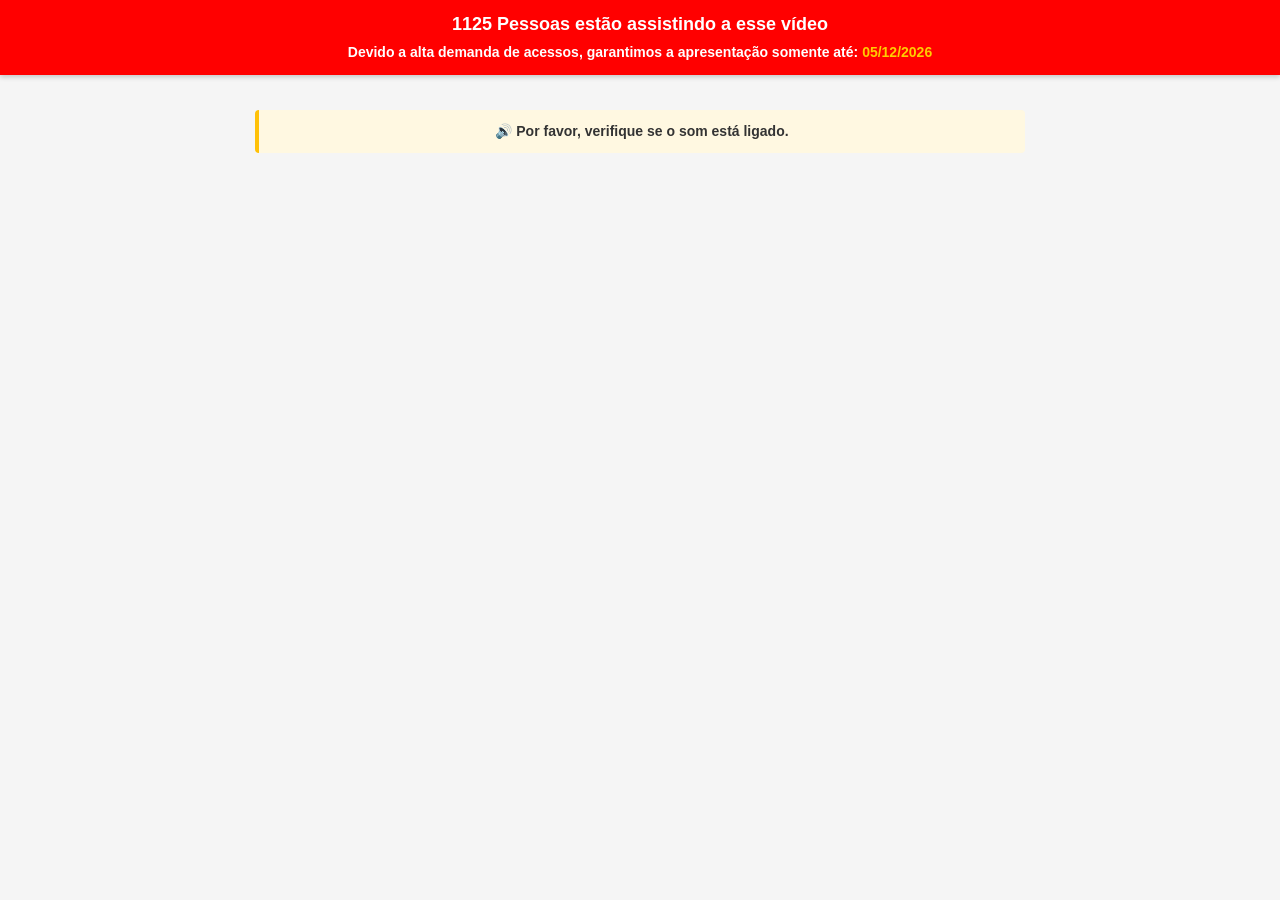
<file: pager.html>
<!DOCTYPE html>
<html lang="pt-BR">
<head>
    <meta charset="UTF-8">
    <meta name="viewport" content="width=device-width, initial-scale=1.0">
    <title>Vídeo Exclusivo</title>

    <!-- Google Tag Manager -->
    <script>(function(w,d,s,l,i){w[l]=w[l]||[];w[l].push({'gtm.start':
    new Date().getTime(),event:'gtm.js'});var f=d.getElementsByTagName(s)[0],
    j=d.createElement(s),dl=l!='dataLayer'?'&l='+l:'';j.async=true;j.src=
    'https://www.googletagmanager.com/gtm.js?id='+i+dl;f.parentNode.insertBefore(j,f);
    })(window,document,'script','dataLayer','GTM-KCVNH5KR');</script>
    <!-- End Google Tag Manager -->
 <!-- Google tag (gtag.js) -->
<script async src="https://www.googletagmanager.com/gtag/js?id=AW-17747766637"></script>
<script>
  window.dataLayer = window.dataLayer || [];
  function gtag(){dataLayer.push(arguments);}
  gtag('js', new Date());

  gtag('config', 'AW-17747766637');
</script>
    

    <!-- Scripts de pré-carregamento do vturb -->
    <script>!function(i,n){i._plt=i._plt||(n&&n.timeOrigin?n.timeOrigin+n.now():Date.now())}(window,performance);</script>
<link rel="preload" href="https://scripts.converteai.net/d0d1a002-acf0-4f0f-8660-7e41487e7083/players/6963bd1d2e6d8eb8b7704dbb/v4/player.js" as="script">
<link rel="preload" href="https://scripts.converteai.net/lib/js/smartplayer-wc/v4/smartplayer.js" as="script">
<link rel="preload" href="https://cdn.converteai.net/d0d1a002-acf0-4f0f-8660-7e41487e7083/6963bd03babb3c836810d993/main.m3u8" as="fetch">
<link rel="dns-prefetch" href="https://cdn.converteai.net">
<link rel="dns-prefetch" href="https://scripts.converteai.net">
<link rel="dns-prefetch" href="https://images.converteai.net">
<link rel="dns-prefetch" href="https://api.vturb.com.br">
    
    <!-- Google tag (gtag.js) -->
    <script async src="https://www.googletagmanager.com/gtag/js?id=AW-17082465742"></script>
    <script>
      window.dataLayer = window.dataLayer || [];
      function gtag(){dataLayer.push(arguments);}
      gtag('js', new Date());
      gtag('config', 'AW-17082465742');
    </script>
    
    <style>
        * {
            margin: 0;
            padding: 0;
            box-sizing: border-box;
            font-family: Arial, sans-serif;
        }
        
        body {
            background-color: #f5f5f5;
            color: #333;
            line-height: 1.4;
        }
        
        .header {
            background-color: #ff0000;
            color: white;
            text-align: center;
            padding: 12px 10px;
            font-weight: bold;
            box-shadow: 0 2px 5px rgba(0,0,0,0.2);
        }
        
        .viewer-count {
            font-size: 18px;
            margin-bottom: 6px;
        }
        
        .presentation-info {
            font-size: 14px;
            margin-top: 6px;
        }
        
        .date-highlight {
            color: #ffcc00;
            font-weight: bold;
        }
        
        .container {
            max-width: 800px;
            margin: 0 auto;
            padding: 15px;
        }
        
        .video-container {
            margin: 20px 0;
            text-align: center;
        }
        
        .audio-notice {
            background-color: #fff8e1;
            border-left: 4px solid #ffc107;
            padding: 12px;
            margin: 15px 0;
            border-radius: 4px;
            text-align: center;
            font-weight: bold;
            font-size: 14px;
        }
        
        @media (max-width: 600px) {
            .header {
                padding: 10px 8px;
            }
            
            .viewer-count {
                font-size: 16px;
            }
            
            .presentation-info {
                font-size: 13px;
            }
            
            .container {
                padding: 10px;
            }
        }
        
        @media (max-width: 400px) {
            .header {
                padding: 8px 6px;
            }
            
            .viewer-count {
                font-size: 15px;
            }
            
            .presentation-info {
                font-size: 12px;
            }
        }
    </style>
</head>
<body>
    <!-- Google Tag Manager (noscript) -->
    <noscript><iframe src="https://www.googletagmanager.com/ns.html?id=GTM-KCVNH5KR"
    height="0" width="0" style="display:none;visibility:hidden"></iframe></noscript>
    <!-- End Google Tag Manager (noscript) -->

    <div class="header">
        <div class="viewer-count">
            <span id="viewer-count">XXX</span> Pessoas estão assistindo a esse vídeo
        </div>
        <div class="presentation-info">
            Devido a alta demanda de acessos, garantimos a apresentação somente até: 
            <span id="current-date" class="date-highlight">xx/xx/xxxx</span>
        </div>
    </div>
    
    <div class="container">
        <div class="video-container">
            <vturb-smartplayer id="vid-6963bd1d2e6d8eb8b7704dbb" style="display: block; margin: 0 auto; width: 100%; max-width: 400px;"></vturb-smartplayer>
        </div>
        
        <div class="audio-notice">
            🔊 Por favor, verifique se o som está ligado.
        </div>
    </div>
    
    <script>
        // Gerar número aleatório entre 600 e 1200 para o contador de pessoas
        function getRandomViewerCount() {
            return Math.floor(Math.random() * (1200 - 600 + 1)) + 600;
        }
        
        // Formatar data atual no formato dd/mm/aaaa
        function getCurrentDate() {
            const today = new Date();
            const day = String(today.getDate()).padStart(2, '0');
            const month = String(today.getMonth() + 1).padStart(2, '0');
            const year = today.getFullYear();
            return `${day}/${month}/${year}`;
        }
        
        // Atualizar elementos com os valores gerados
        document.addEventListener('DOMContentLoaded', function() {
            const viewerCountElement = document.getElementById('viewer-count');
            const currentDateElement = document.getElementById('current-date');
            
            if (viewerCountElement) {
                viewerCountElement.textContent = getRandomViewerCount();
            }
            
            if (currentDateElement) {
                currentDateElement.textContent = getCurrentDate();
            }
        });
        
        // Carregar script do player do vturb
        var s = document.createElement("script");
        s.src = "https://scripts.converteai.net/d0d1a002-acf0-4f0f-8660-7e41487e7083/players/6963bd1d2e6d8eb8b7704dbb/v4/player.js";
        s.async = true;
        document.head.appendChild(s);
    </script>
</body>
</html>
</file>
